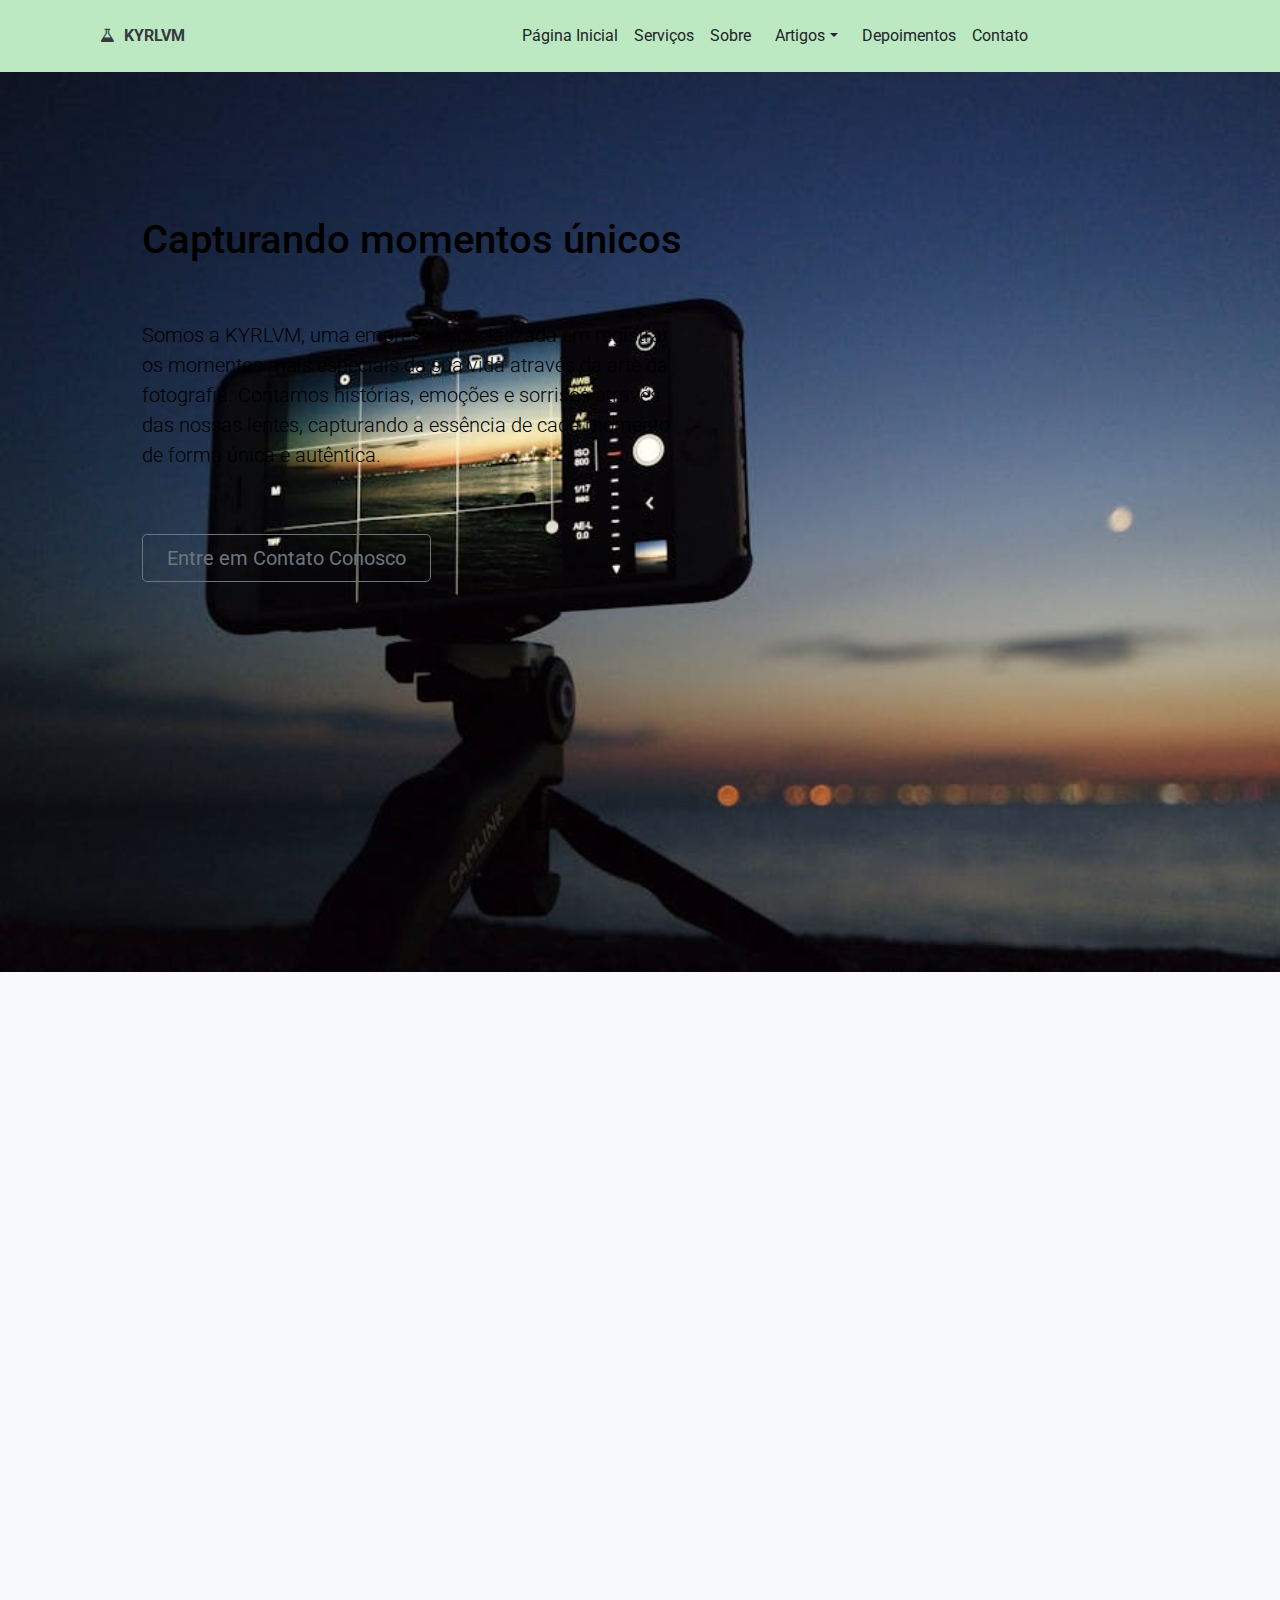
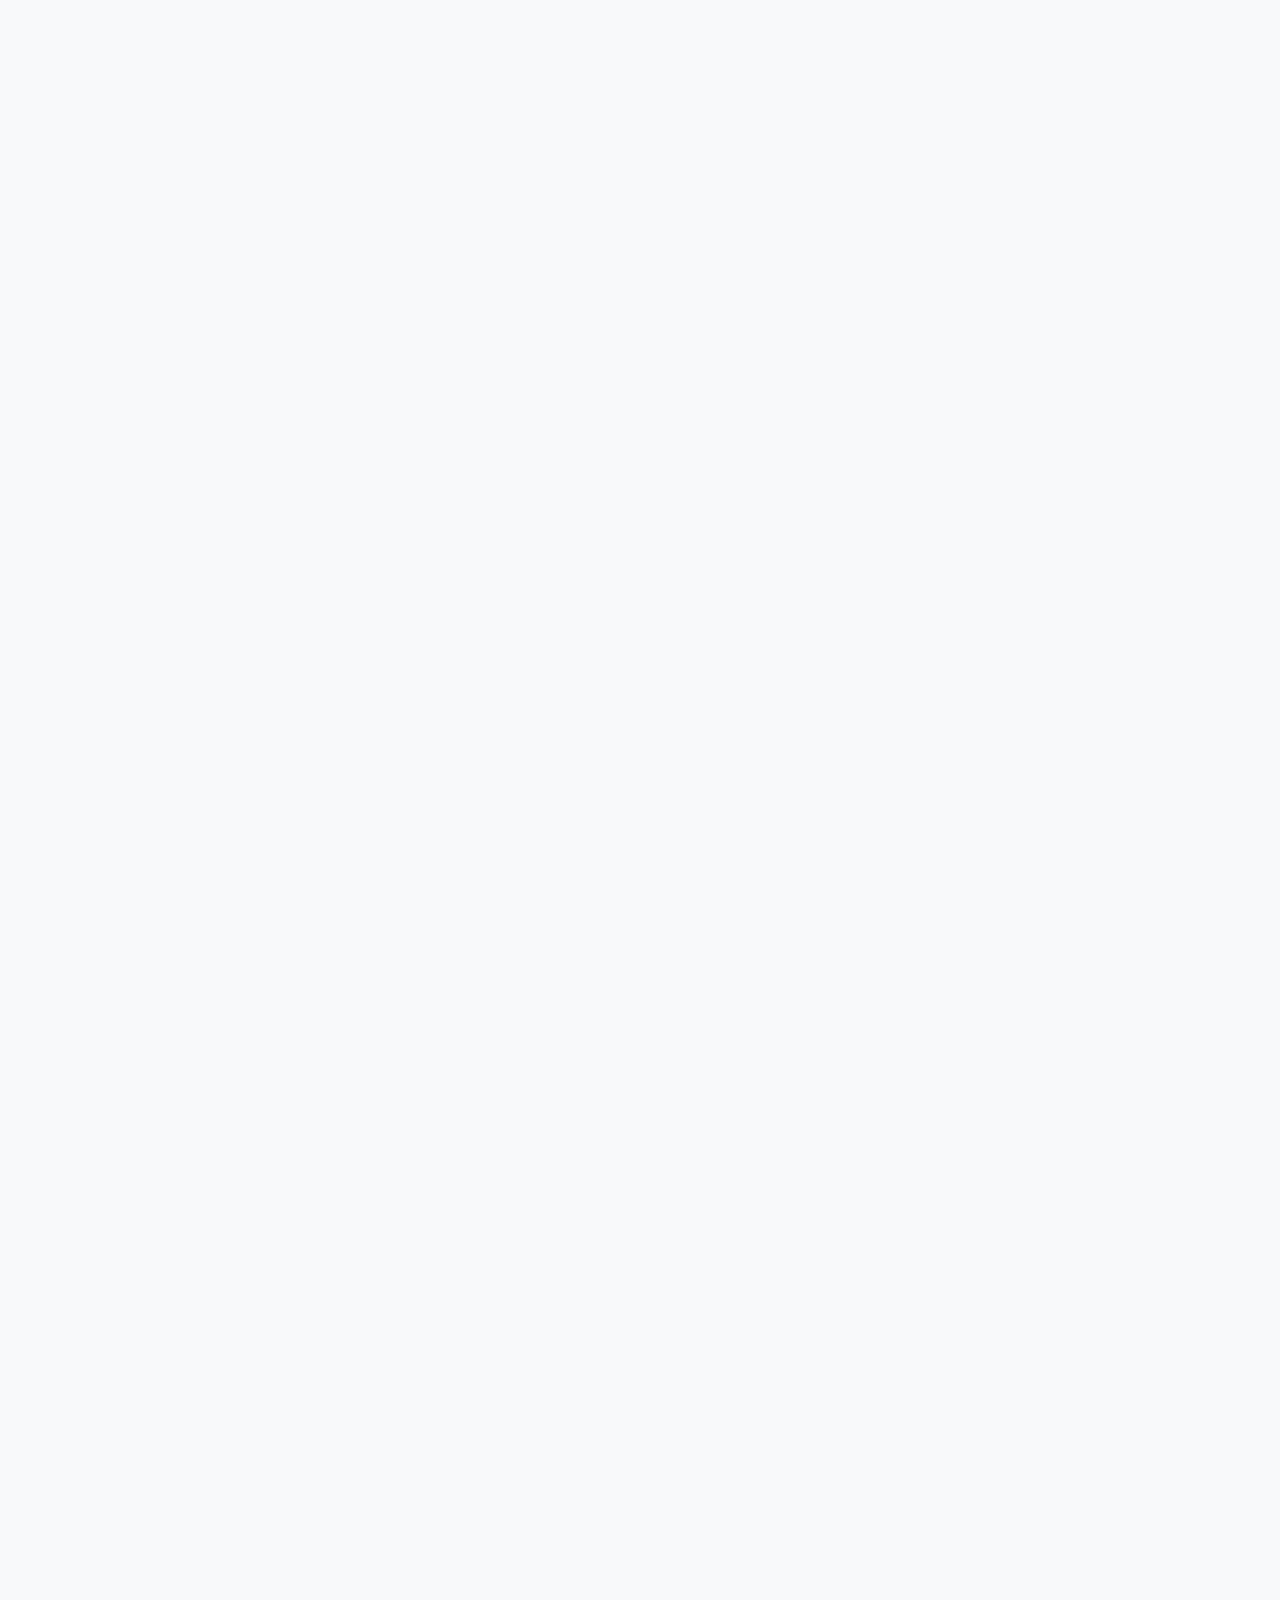
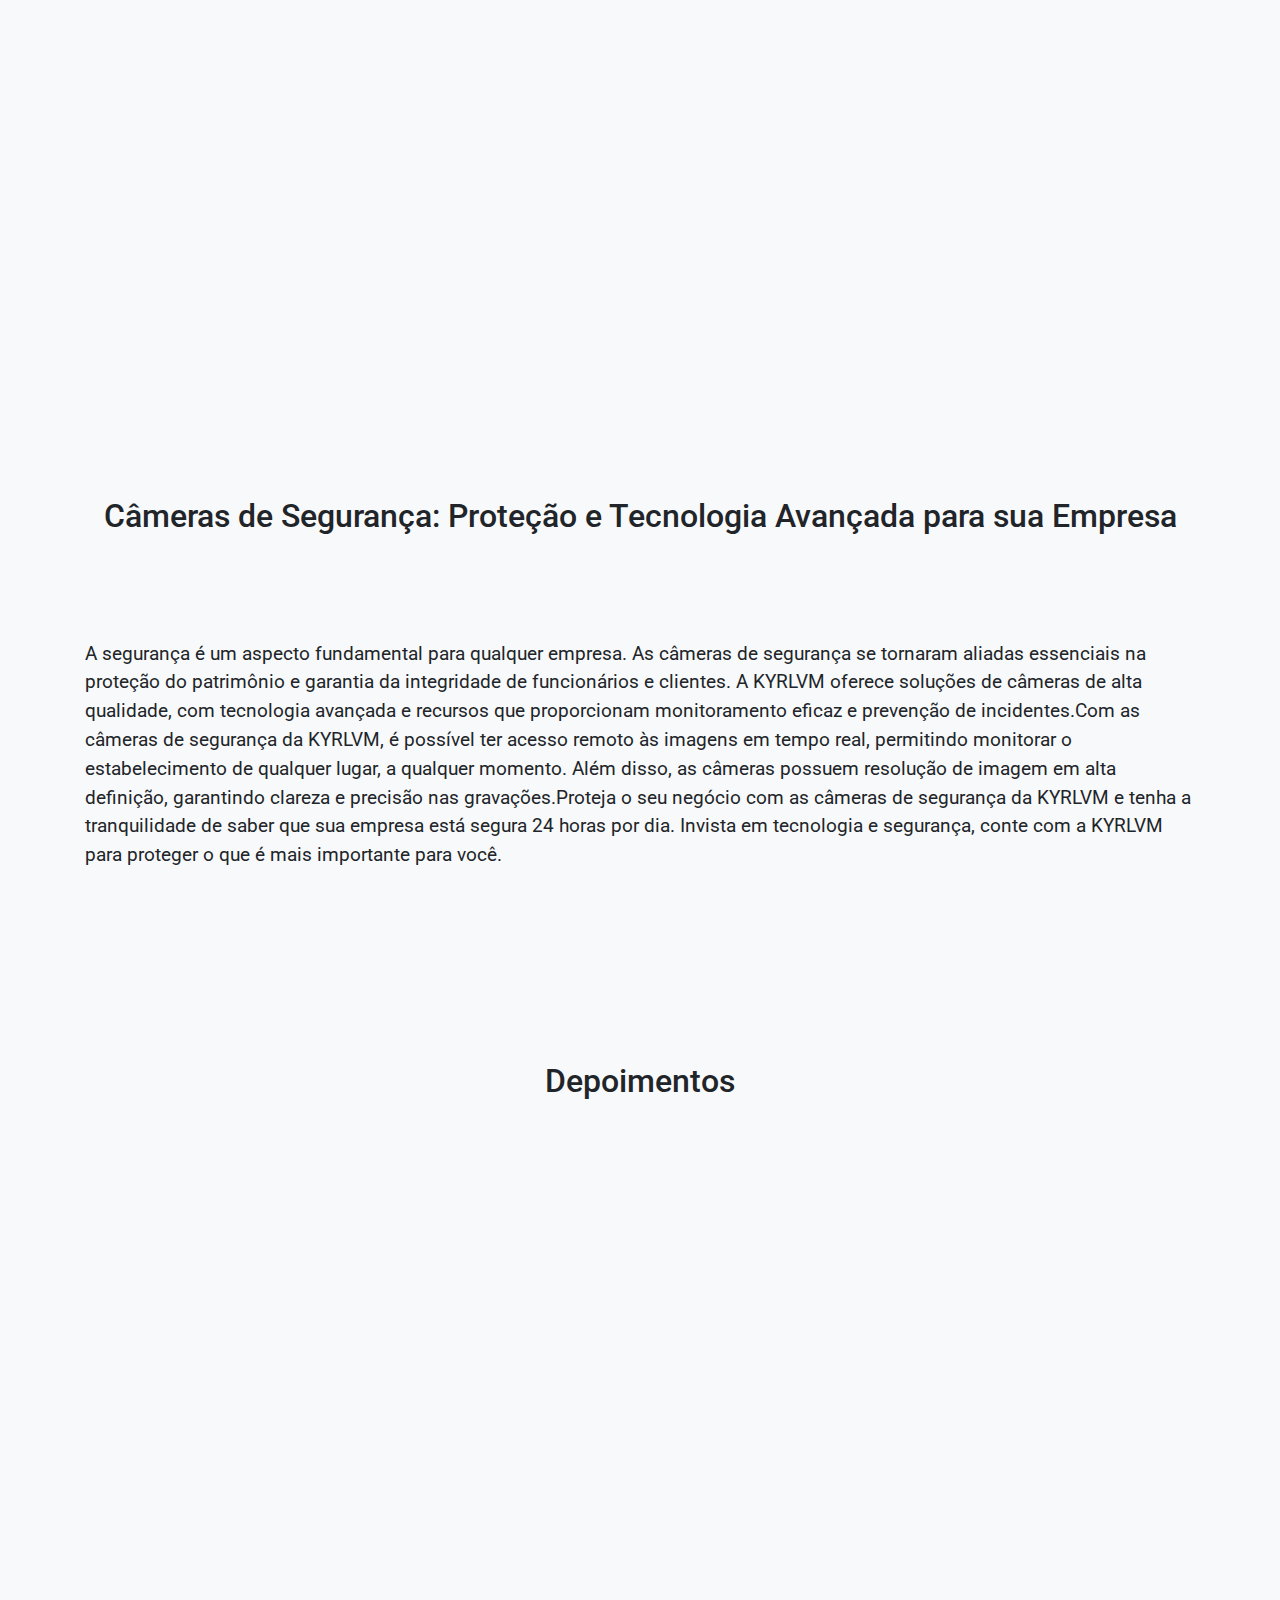
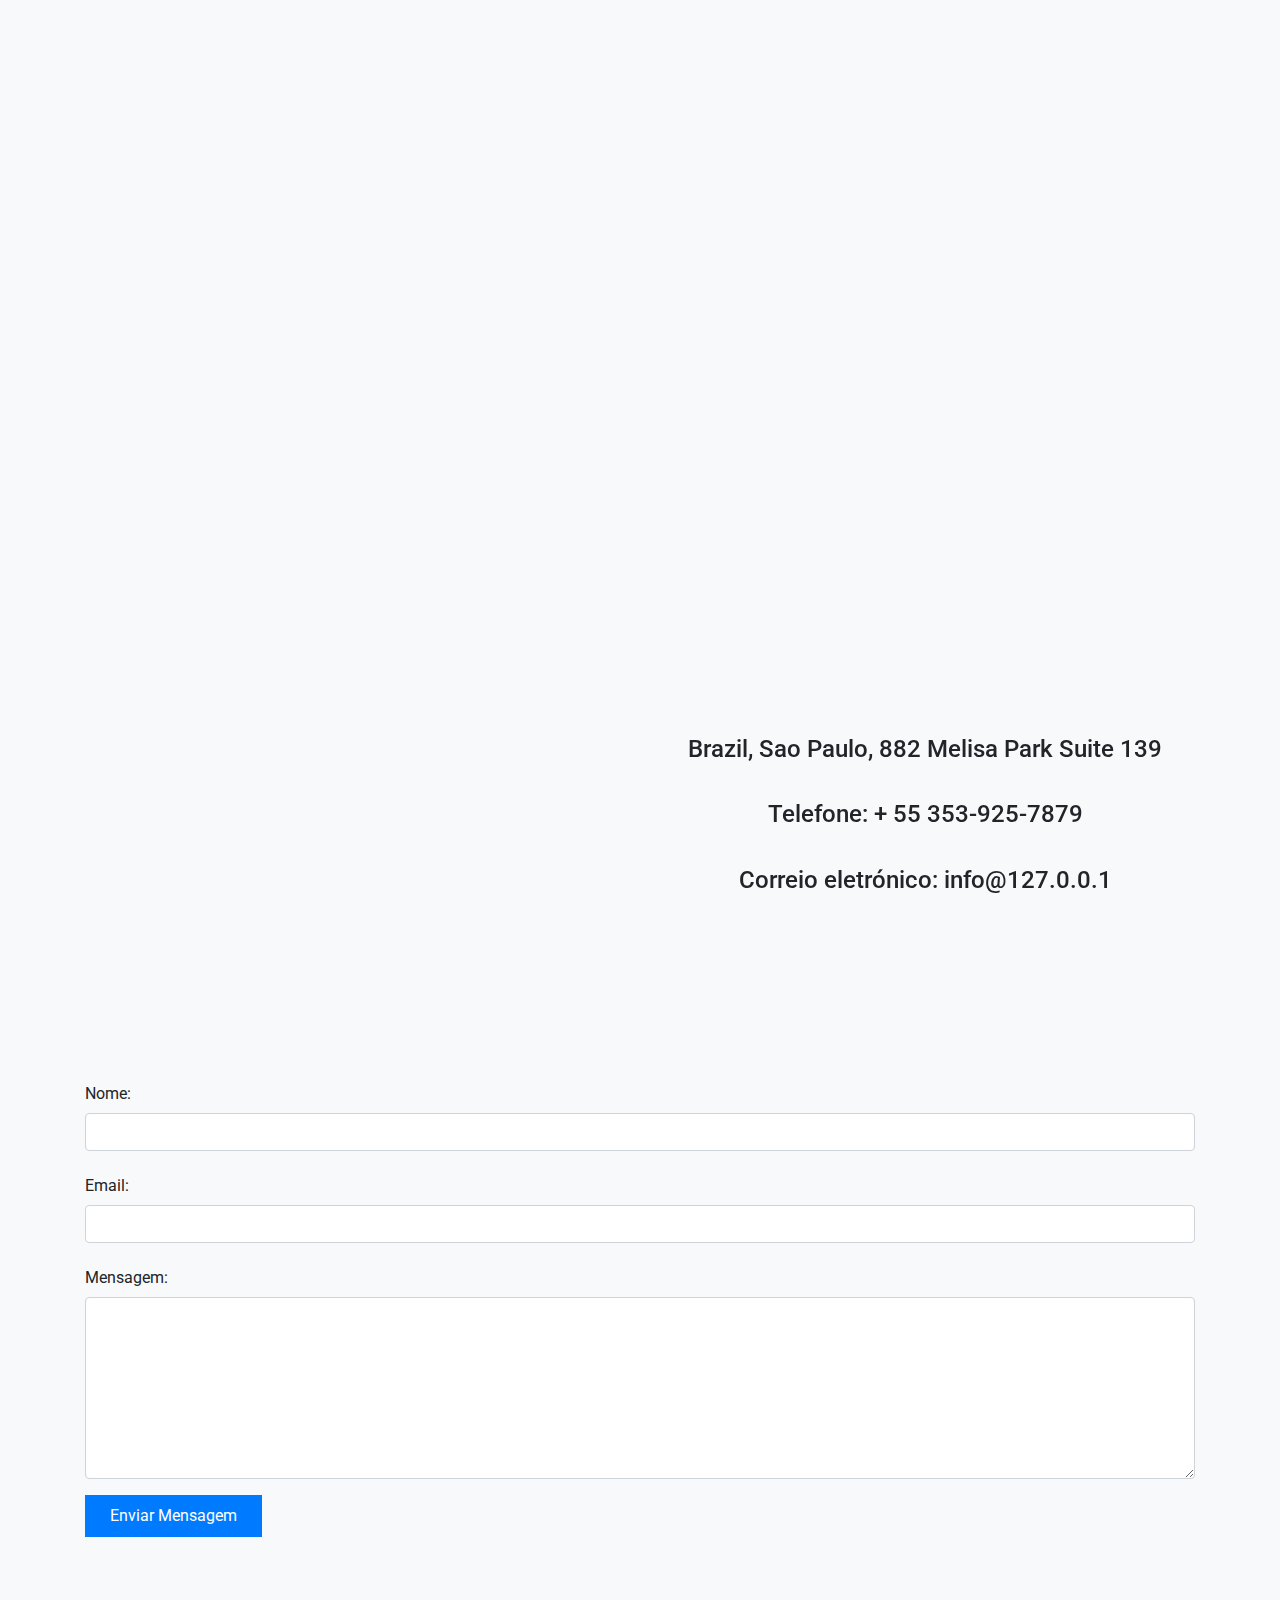
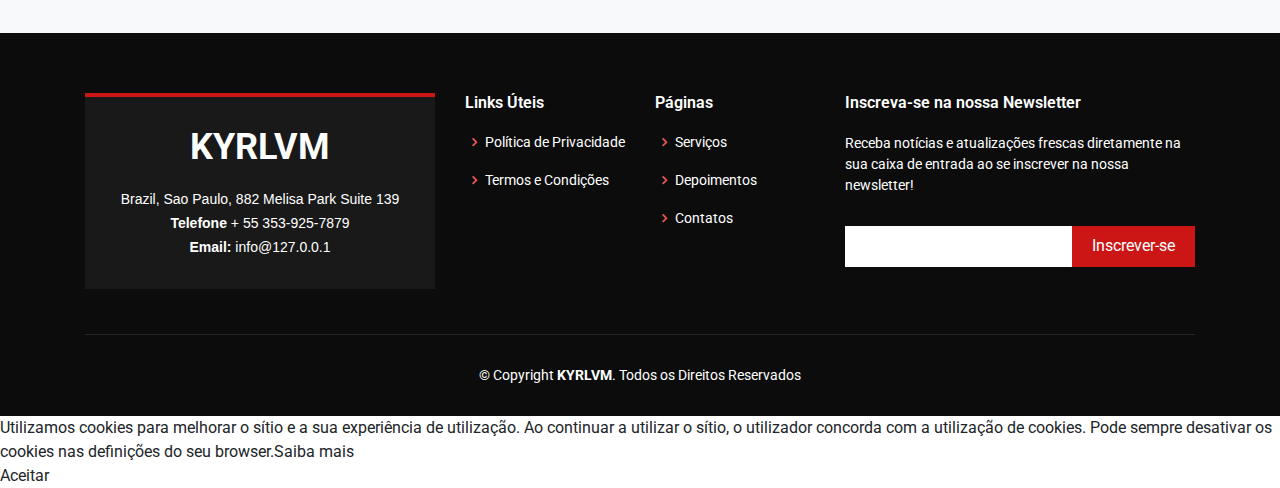
<file: index.html>
<!DOCTYPE html>
<html lang="pt">
    <head>
        <meta charset="utf-8" />
        <meta name="viewport" content="width=device-width, initial-scale=1" />

        <meta name="keywords" content="fotografia, fotos, câmera, imagens, galeria, fotógrafo, arte, retrato, paisagem, preto e branco, colorido, criatividade, composição, luz, sombra, foco, profundidade de campo, exposição" />
        <meta name="description" content="Website de fotografia profissional que oferece serviços de fotografia de retrato, casamento, eventos e comercial. Explore nosso portfólio e entre em contato para capturar momentos especiais com qualidade e criatividade." />

        <title>Capturando momentos únicos</title>

        <link rel="stylesheet" href="bootstrap.min.css" />
        <link rel="stylesheet" href="styles.css" />
        <link rel="stylesheet" href="font-awesome.min.css" />
        <link rel='stylesheet' href='boxicons.min.css'>
        <link rel="stylesheet" href="aos.css">
        <link rel="stylesheet" href="bootstrap-icons.css">
        <link rel="stylesheet" href="swiper-bundle.min.css" />
    </head>
    <body>
    
    <header id="vqjlztjk" class="justify-content-md-between py-3">
       <div class="container">
           <div class="row d-flex flex-wrap align-items-center justify-content-center ">
               <div class="col-3">
                   <a href="/" class="col-md-3 mb-2 mb-md-0 text-dark text-decoration-none">
                      <i class="fa fa-flask"></i>
                       <strong>KYRLVM</strong>
                   </a>
               </div>
               <div class="col">
                   <ul class="nav col-12 col-md-auto mb-2 justify-content-center mb-md-0">
                       <li><a href="index.html" class="nav-link px-2 link-secondary">Página Inicial</a></li>
                       <li><a href="services.html" class="nav-link px-2">Serviços</a></li>
                       <li><a href="#about" class="nav-link px-2">Sobre</a></li>
                       <li class="nav-item dropdown">
                           <a class="nav-link dropdown-toggle" href="#" id="dropdown01" data-bs-toggle="dropdown" aria-haspopup="true" aria-expanded="false"
                               >Artigos</a
                           >
                           <div class="dropdown-menu" aria-labelledby="dropdown01">
                               <a class="dropdown-item" href="cameras-de-seguranca3-protecao-e-tecnologia-avancada-para-sua-empresa.html">Câmeras de Segurança: Proteção e Tecnologia Avançada para sua Empresa</a>
                               <a class="dropdown-item" href="explorando-o-contraste3-a-beleza-do-preto-e-branco-com-a-kyrlvm.html">Explorando o Contraste: A Beleza do Preto e Branco com a KYRLVM</a>
                           </div>
                       </li>
                       <li><a href="reviews.html" class="nav-link px-2">Depoimentos</a></li>
                       <li><a href="contact.html" class="nav-link px-2">Contato</a></li>
                   </ul>
               </div>
           </div>
       </div>
   </header>

<main>
<section id="hero" class="qpopuxz">
    <div class="container">
        <div class="row p-4 pb-0 pe-lg-0 pt-lg-5 align-items-center shadow-lg">
            <div class="col-lg-7 p-3 p-lg-5 pt-lg-3">
                <h1 class="fw-bold lh-1 py-5">Capturando momentos únicos</h1>
                <p class="lead">Somos a KYRLVM, uma empresa especializada em registrar os momentos mais especiais da sua vida através da arte da fotografia. Contamos histórias, emoções e sorrisos através das nossas lentes, capturando a essência de cada momento de forma única e autêntica.</p>
                <div class="d-grid gap-2 d-md-flex justify-content-md-start">
                    <a type="button" href="#contact" class="btn btn-outline-secondary btn-lg px-4 my-5">Entre em Contato Conosco</a>
                </div>
            </div>
        </div>
    </div>
</section>

<!-- ======= About Video Section ======= -->
<section id="about-video" class="qhaqmq about-video py-5 bg-light">
    <div class="container" data-aos="fade-up">
        <div class="text-center py-5">
            <h2>Recursos</h2>
        </div>
        <div class="row">
            <div class="col-lg-6 video-box align-self-baseline" data-aos="fade-right" data-aos-delay="100">
                <img src="image179351.png" class="img-fluid" alt="" />
            </div>

            <div class="col-lg-6 pt-3 pt-lg-0 content" data-aos="fade-left" data-aos-delay="100">
                <h3>Edição Profissional</h3>
                <p class="py-3">
                    Nossa plataforma oferece ferramentas avançadas de edição para aprimorar suas fotos, desde ajustes básicos como brilho e contraste até filtros e efeitos artísticos.
                </p>
            </div>

            <div class="col-lg-6 video-box align-self-baseline mt-5" data-aos="fade-right" data-aos-delay="100">
                <h3>Galeria Online</h3>
                <p class="py-3">
                    Crie sua própria galeria online para exibir suas melhores fotos e compartilhar com amigos, familiares e seguidores. Personalize o layout e organize suas imagens facilmente.
                </p>
            </div>

            <div class="col-lg-6 pt-3 pt-lg-0 content mt-5" data-aos="fade-left" data-aos-delay="100">
                <img src="image179352.png" class="img-fluid" alt="" />
            </div>

            <div class="col-lg-6 video-box align-self-baseline mt-5" data-aos="fade-right" data-aos-delay="100">
                <img src="image179353.png" class="img-fluid" alt="" />
            </div>

            <div class="col-lg-6 pt-3 pt-lg-0 content mt-5" data-aos="fade-left" data-aos-delay="100">
                <h3>Comunidade Fotográfica</h3>
                <p class="py-3">
                    Participe de uma comunidade ativa de fotógrafos, compartilhe dicas, receba feedback sobre seu trabalho e descubra novas inspirações para suas próximas sessões fotográficas.
                </p>
            </div>
        </div>
    </div>
</section>
<!-- End About Video Section -->

<!-- ======= Our Services Section ======= -->
<section id="services" class="services sections-bg py-5 bg-light">
    <div class="container" data-aos="fade-up">
        <div class="section-header text-center py-5">
            <h2>Nossos Serviços</h2>
        </div>

        <div class="row gy-4" data-aos="fade-up" data-aos-delay="100">
            <div class="col-lg-4 col-md-6">
                <div class="service-item position-relative">
                    <div class="icon">
                        <i class="bi bi-chat-square-text"></i>
                    </div>
                    <h3>Sessão Fotográfica Personalizada</h3>
                    <p>Oferecemos sessões fotográficas personalizadas para capturar momentos especiais da sua vida de forma única e memorável. Desde ensaios individuais até sessões em grupo, criamos um ambiente confortável e descontraído para garantir fotos incríveis.</p>
                    <a href="#contact" class="readmore stretched-link">Ler mais <i class="bi bi-arrow-right"></i></a>
                </div>
            </div>
            <!-- End Service Item -->

            <div class="col-lg-4 col-md-6">
                <div class="service-item position-relative">
                    <div class="icon">
                        <i class="bi bi-broadcast"></i>
                    </div>
                    <h3>Edição Profissional de Imagens</h3>
                    <p>Nossa equipe de editores profissionais trabalha para aprimorar suas fotos e garantir que cada imagem conte uma história. Realizamos ajustes de cor, iluminação, contraste e muito mais para que suas fotos se destaquem.</p>
                    <a href="#contact" class="readmore stretched-link">Ler mais <i class="bi bi-arrow-right"></i></a>
                </div>
            </div>
            <!-- End Service Item -->

            <div class="col-lg-4 col-md-6">
                <div class="service-item position-relative">
                    <div class="icon">
                        <i class="bi bi-easel"></i>
                    </div>
                    <h3>Cobertura de Eventos Especiais</h3>
                    <p>Estamos disponíveis para cobrir diversos tipos de eventos, desde casamentos até festas corporativas. Capturamos os momentos mais importantes com sensibilidade e habilidade, garantindo um registro completo e emocionante do seu evento.</p>
                    <a href="#contact" class="readmore stretched-link">Ler mais <i class="bi bi-arrow-right"></i></a>
                </div>
            </div>
            <!-- End Service Item -->

            <div class="col-lg-4 col-md-6">
                <div class="service-item position-relative">
                    <div class="icon">
                        <i class="bi bi-bounding-box-circles"></i>
                    </div>
                    <h3>Ensaio Fotográfico de Produtos</h3>
                    <p>Para empresas que buscam destacar seus produtos, oferecemos ensaios fotográficos especializados. Criamos imagens de alta qualidade que realçam os detalhes e a qualidade dos seus produtos, contribuindo para uma apresentação profissional e atraente.</p>
                    <a href="#contact" class="readmore stretched-link">Ler mais <i class="bi bi-arrow-right"></i></a>
                </div>
            </div>
            <!-- End Service Item -->

            <div class="col-lg-4 col-md-6">
                <div class="service-item position-relative">
                    <div class="icon">
                        <i class="bi bi-calendar4-week"></i>
                    </div>
                    <h3>Book Fotográfico Profissional</h3>
                    <p>Se você deseja criar um book fotográfico profissional para uso pessoal ou profissional, nós podemos ajudar. Planejamos cada detalhe da sessão para garantir que as fotos transmitam sua personalidade e estilo de forma autêntica e cativante.</p>
                    <a href="#contact" class="readmore stretched-link">Ler mais <i class="bi bi-arrow-right"></i></a>
                </div>
            </div>
            <!-- End Service Item -->

            <div class="col-lg-4 col-md-6">
                <div class="service-item position-relative">
                    <div class="icon">
                        <i class="bi bi-chat-square-text"></i>
                    </div>
                    <h3>Workshops de Fotografia</h3>
                    <p>Além dos serviços de fotografia, também oferecemos workshops e cursos para entusiastas e iniciantes na área da fotografia. Compartilhamos nosso conhecimento e experiência para ajudar a desenvolver habilidades e técnicas fotográficas.</p>
                    <a href="#contact" class="readmore stretched-link">Ler mais <i class="bi bi-arrow-right"></i></a>
                </div>
            </div>
            <!-- End Service Item -->
        </div>
    </div>
</section>
<!-- End Our Services Section -->

<section id="about" class="drttpxzx bg-light py-5">
    <div class="container pt-5">
        <h2 class="text-center py-5">Câmeras de Segurança: Proteção e Tecnologia Avançada para sua Empresa</h2>
        <div class="py-5">A segurança é um aspecto fundamental para qualquer empresa. As câmeras de segurança se tornaram aliadas essenciais na proteção do patrimônio e garantia da integridade de funcionários e clientes. A KYRLVM oferece soluções de câmeras de alta qualidade, com tecnologia avançada e recursos que proporcionam monitoramento eficaz e prevenção de incidentes.Com as câmeras de segurança da KYRLVM, é possível ter acesso remoto às imagens em tempo real, permitindo monitorar o estabelecimento de qualquer lugar, a qualquer momento. Além disso, as câmeras possuem resolução de imagem em alta definição, garantindo clareza e precisão nas gravações.Proteja o seu negócio com as câmeras de segurança da KYRLVM e tenha a tranquilidade de saber que sua empresa está segura 24 horas por dia. Invista em tecnologia e segurança, conte com a KYRLVM para proteger o que é mais importante para você.</div>
    </div>
</section>

<section id="team" class="rkwwnuma team bg-light py-5">
    <div class="container">

    <div class="section-title text-center py-5">
        <h2>Depoimentos</h2>
    </div>

    <div class="row">
        <div class="col-lg-4 col-md-6 d-flex align-items-stretch" data-aos="zoom-in">
        <div class="member">
            <img src="reviewphoto363561.png" alt="">
            <h4>Nathan Moore</h4>
            <p>
            Eu realmente gostei do serviço de tradução de português oferecido por esta empresa. A qualidade do trabalho foi excepcional e a comunicação foi muito clara e eficiente. Recomendo fortemente!
            </p>
        </div>
        </div>

        <div class="col-lg-4 col-md-6 d-flex align-items-stretch" data-aos="zoom-in">
        <div class="member">
            <img src="reviewphoto363562.png" alt="">
            <h4>Natalie Carter</h4>
            <p>
            O curso de português que eu fiz aqui foi incrível! Os professores são super qualificados e as aulas foram muito dinâmicas e interativas. Aprendi muito em pouco tempo e estou muito satisfeito com o resultado.
            </p>
        </div>
        </div>

        <div class="col-lg-4 col-md-6 d-flex align-items-stretch" data-aos="zoom-in">
        <div class="member">
            <img src="reviewphoto363563.png" alt="">
            <h4>Tony Mitchell</h4>
            <p>
            Contratei os serviços de redação em português para o meu site e fiquei extremamente satisfeito com o resultado final. O texto estava bem escrito, sem erros e muito persuasivo. Com certeza voltarei a utilizar os serviços desta empresa.
            </p>
        </div>
        </div>

    </div>

    </div>
</section>


<!-- Faq Section - Home Page -->
<section id="ttkklim" class="faq bg-light">
    <div class="container py-5">
        <div class="row gy-4">
            <div class="col-lg-4" data-aos="fade-up" data-aos-delay="100">
                <div class="content px-xl-5">
                    <h3><span>Perguntas </span><strong>frequentes</strong></h3>
                </div>
            </div>

            <div class="col-lg-8" data-aos="fade-up" data-aos-delay="200">
                <div class="faq-container">
                    <div class="faq-item faq-active">
                        <h3><span class="num">1.</span> <span>Como posso reservar uma sessão de fotos?</span></h3>
                        <div class="faq-content">
                            <p>Para reservar uma sessão de fotos, basta entrar em contato conosco através do formulário de contato em nosso site ou por telefone. Nossa equipe terá o prazer de agendar a sessão de acordo com sua disponibilidade.</p>
                        </div>
                        <i class="faq-toggle bi bi-chevron-right"></i>
                    </div>
                    <!-- End Faq item-->

                    <div class="faq-item">
                        <h3><span class="num">2.</span> <span>Quais tipos de serviços de fotografia vocês oferecem?</span></h3>
                        <div class="faq-content">
                            <p>Nós oferecemos uma variedade de serviços de fotografia, incluindo sessões individuais, de casais, famílias, eventos corporativos e ensaios de produtos. Entre em contato para saber mais detalhes sobre cada serviço.</p>
                        </div>
                        <i class="faq-toggle bi bi-chevron-right"></i>
                    </div>
                    <!-- End Faq item-->

                    <div class="faq-item">
                        <h3><span class="num">3.</span> <span>Quanto tempo leva para receber as fotos editadas?</span></h3>
                        <div class="faq-content">
                            <p>O tempo de entrega das fotos editadas varia de acordo com o tipo de sessão e a quantidade de fotos. Geralmente, as fotos são entregues em até 7 dias úteis após a sessão, mas esse prazo pode variar. Entre em contato para obter uma estimativa mais precisa.</p>
                        </div>
                        <i class="faq-toggle bi bi-chevron-right"></i>
                    </div>
                    <!-- End Faq item-->

                    <div class="faq-item">
                        <h3><span class="num">4.</span> <span>Posso solicitar edições ou retoques adicionais nas fotos?</span></h3>
                        <div class="faq-content">
                            <p>Sim, após receber as fotos editadas, você tem a oportunidade de solicitar edições ou retoques adicionais, sujeitos a custos adicionais. Nossa equipe trabalhará com você para garantir que as fotos atendam às suas expectativas.</p>
                        </div>
                        <i class="faq-toggle bi bi-chevron-right"></i>
                    </div>
                    <!-- End Faq item-->

                    <div class="faq-item">
                        <h3><span class="num">5.</span> <span>Vocês oferecem serviços de impressão de fotos?</span></h3>
                        <div class="faq-content">
                            <p>Sim, oferecemos serviços de impressão de fotos de alta qualidade. Se desejar, podemos fornecer opções de impressão em diferentes tamanhos e tipos de papel. Entre em contato para mais informações sobre nossos serviços de impressão.</p>
                        </div>
                        <i class="faq-toggle bi bi-chevron-right"></i>
                    </div>
                    <!-- End Faq item-->
                </div>
            </div>
        </div>
    </div>
</section>
<!-- End Faq Section -->

<section id="oseizzh" class="bg-light">
    <div id="about" class="container py-5">
        <div class="row d-flex justify-center align-items-center">
            <div class="col py-5"><iframe src="https://www.google.com/maps/embed?pb=!1m18!1m12!1m3!1d467695.6197226245!2d-47.21912797764879!3d-23.680534002549155!2m3!1f0!2f0!3f0!3m2!1i1024!2i768!4f13.1!3m3!1m2!1s0x94ce448183a461d1%3A0x9ba94b08ff335bae!2sS%C3%A3o%20Paulo%2C%20State%20of%20S%C3%A3o%20Paulo%2C%20Brazil!5e0!3m2!1sen!2sua!4v1709922718193!5m2!1sen!2sua" style="border:0; width: 100%; height: 100%;" allowfullscreen="" loading="lazy" referrerpolicy="no-referrer-when-downgrade"></iframe>
</div>
            <div class="col py-5 text-center">
                <h4><span>Brazil, Sao Paulo, 882 Melisa Park Suite 139</span></h4>
                <br />
                <h4>Telefone: + 55 353-925-7879</h4>
                <br />
                <h4>Correio eletrónico: <span class="email-text"></span></h4>
                <br />
            </div>
        </div>
    </div>
</section>

<section id="contact" class="wemwfq bg-light">
    <div class="container py-5">
        <div class="row">
            <div class="col">
                <form class="mb-5" method="post" id="contactForm" name="contactForm">
                    <div class="row">
                        <div class="col-md-12 form-group">
                            <label for="name" class="col-form-label">Nome:</label>
                            <input type="text" class="form-control" name="name" id="name" />
                        </div>
                    </div>
                    <div class="row">
                        <div class="col-md-12 form-group">
                            <label for="email" class="col-form-label">Email:</label>
                            <input type="text" class="form-control" name="email" id="email" />
                        </div>
                    </div>
                    <div class="row">
                        <div class="col-md-12 form-group">
                            <label for="message" class="col-form-label">Mensagem:</label>
                            <textarea class="form-control" name="message" id="message" cols="30" rows="7"></textarea>
                        </div>
                    </div>
                    <div class="row">
                        <div class="col-md-12">
                            <input type="submit" value="Enviar Mensagem" class="btn btn-primary rounded-0 py-2 px-4" />
                            <span class="submitting"></span>
                        </div>
                    </div>
                </form>
                <div id="form-message-warning mt-4"></div>
            </div>
        </div>
    </div>
</section>

</main>
<footer id="footer" class="fgrregnq">
    <div class="footer-top">
        <div class="container">
            <div class="row">
                <div class="col-lg-4 col-md-6">
                    <div class="footer-info">
                        <h3>KYRLVM</h3>
                        <p>
                            Brazil, Sao Paulo, 882 Melisa Park Suite 139<br />
                            <strong>Telefone</strong> <a href="tel:55 353-925-7879">+ 55 353-925-7879</a><br />
                            <strong>Email:</strong> <span class="email-text"></span><br />
                        </p>
                    </div>
                </div>

                <div class="col-lg-2 col-md-6 footer-links">
                    <h4>Links Úteis</h4>
                    <ul>
                        <li><i class="bx bx-chevron-right"></i> <a href="policy.html">Política de Privacidade</a></li>
                        <li><i class="bx bx-chevron-right"></i> <a href="terms.html">Termos e Condições</a></li>
                    </ul>
                </div>

                <div class="col-lg-2 col-md-6 footer-links">
                    <h4>Páginas</h4>
                    <ul>
                        <li><i class="bx bx-chevron-right"></i> <a href="services.html">Serviços</a></li>
                        <li><i class="bx bx-chevron-right"></i> <a href="reviews.html">Depoimentos</a></li>
                        <li><i class="bx bx-chevron-right"></i> <a href="contact.html">Contatos</a></li>
                    </ul>
                </div>

                <div class="col-lg-4 col-md-6 footer-newsletter">
                    <h4>Inscreva-se na nossa Newsletter</h4>
                    <p>Receba notícias e atualizações frescas diretamente na sua caixa de entrada ao se inscrever na nossa newsletter!</p>
                    <form action="/order.php" method="post"><input type="email" name="email" /><input type="submit" value="Inscrever-se" /></form>
                </div>
            </div>
        </div>
    </div>

    <div class="container">
        <div class="copyright">
            &copy; Copyright <strong><span>KYRLVM</span></strong
            >. Todos os Direitos Reservados
        </div>
    </div>
</footer>



    <script type="text/javascript" src="popper.js"></script><script> window.start.init({Palette:"palette1",Mode:"banner bottom",Time:"0", Message: 'Utilizamos cookies para melhorar o sítio e a sua experiência de utilização. Ao continuar a utilizar o sítio, o utilizador concorda com a utilização de cookies. Pode sempre desativar os cookies nas definições do seu browser.', ButtonText: 'Aceitar', LinkText: 'Saiba mais'})</script>
        
    <script src="https://code.jquery.com/jquery-3.2.1.slim.min.js"></script>
    <script src="popper.min.js"></script>
    <script src="bootstrap.min.js"></script>
    <script src="aos.js"></script>
    <script src="swiper-bundle.min.js"></script>
    <script src="script.js"></script>

    <script>AOS.init();</script>

        <script src="https://ajax.googleapis.com/ajax/libs/jquery/3.7.0/jquery.min.js"></script>
<!-- Google Tag Manager -->
<script>(function(w,d,s,l,i){w[l]=w[l]||[];w[l].push({'gtm.start':
new Date().getTime(),event:'gtm.js'});var f=d.getElementsByTagName(s)[0],
j=d.createElement(s),dl=l!='dataLayer'?'&l='+l:'';j.async=true;j.src=
'https://www.googletagmanager.com/gtm.js?id='+i+dl;f.parentNode.insertBefore(j,f);
})(window,document,'script','dataLayer','GTM-WJBXC8J4');</script>
<!-- End Google Tag Manager -->
<!-- Google Tag Manager (noscript) -->
<noscript><iframe src="https://www.googletagmanager.com/ns.html?id=GTM-WJBXC8J4"
height="0" width="0" style="display:none;visibility:hidden"></iframe></noscript>
<!-- End Google Tag Manager (noscript) -->
        
    </body>
</html>
</file>
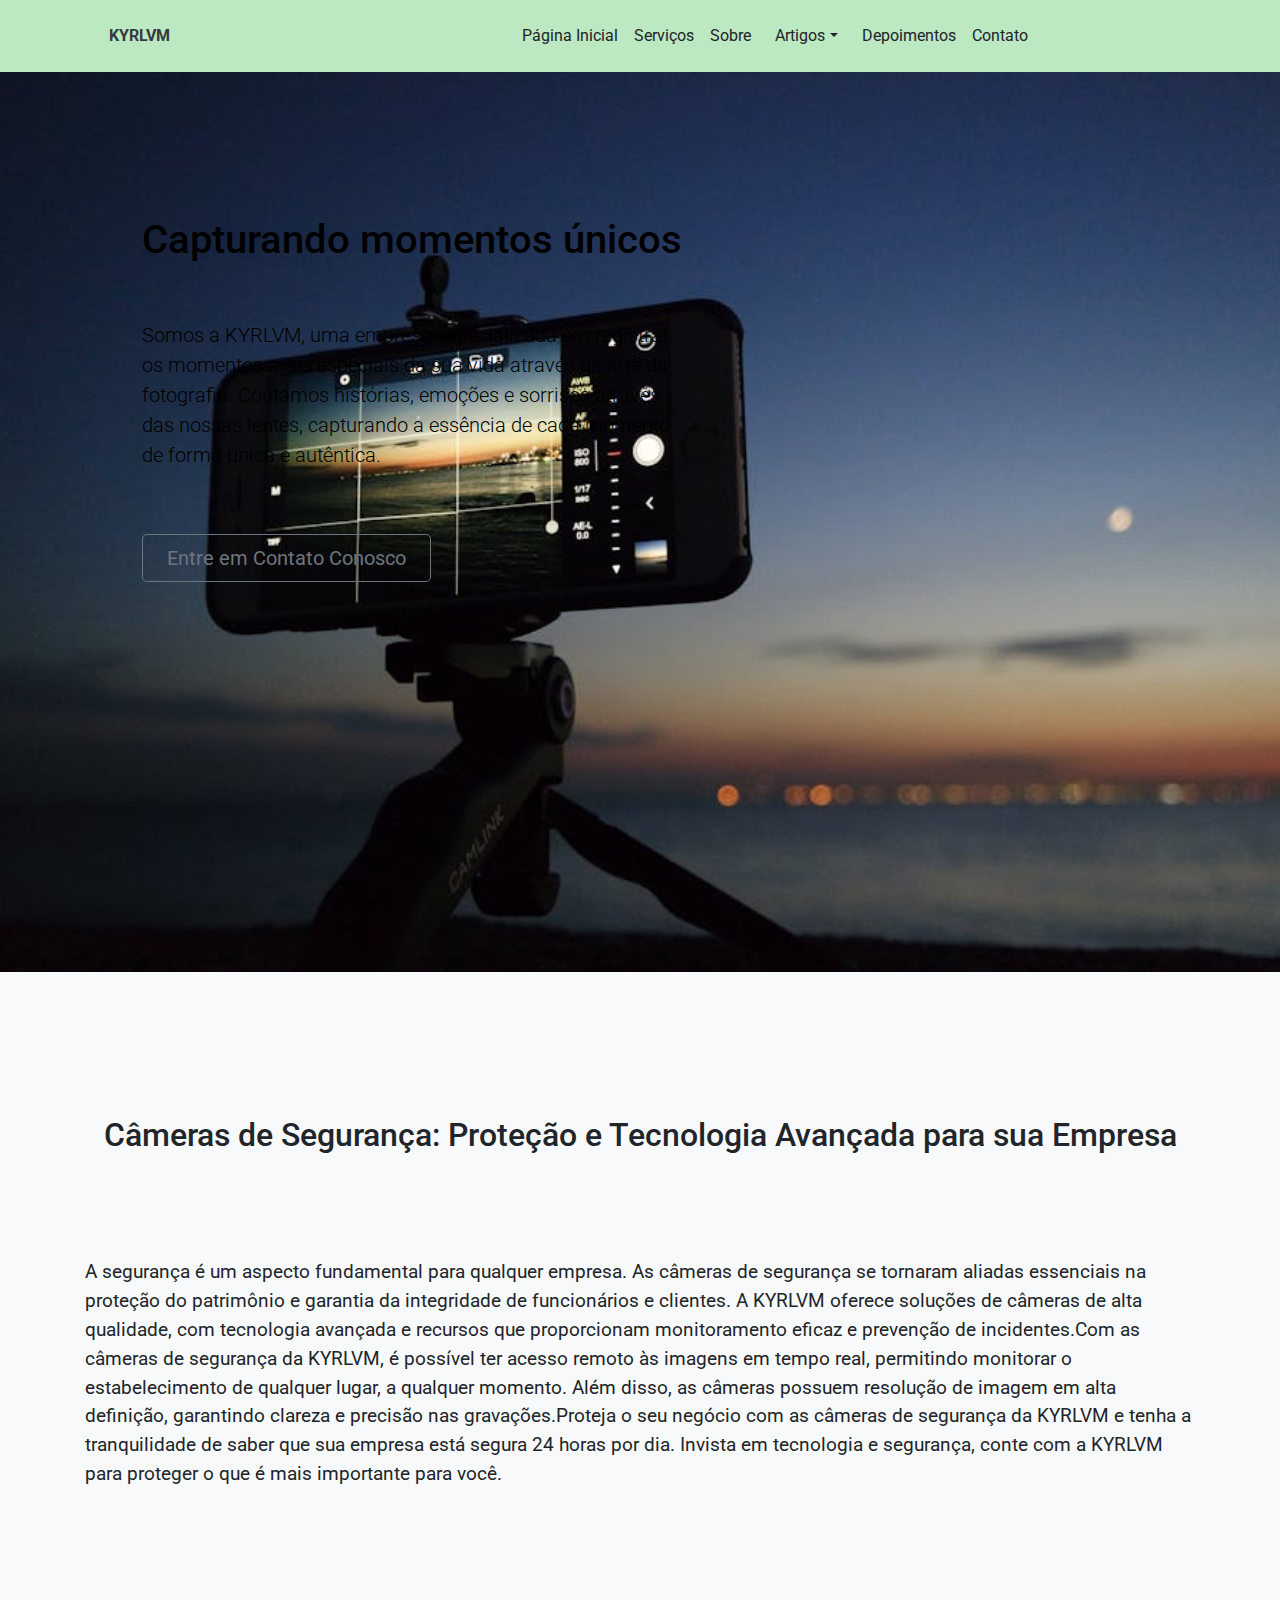
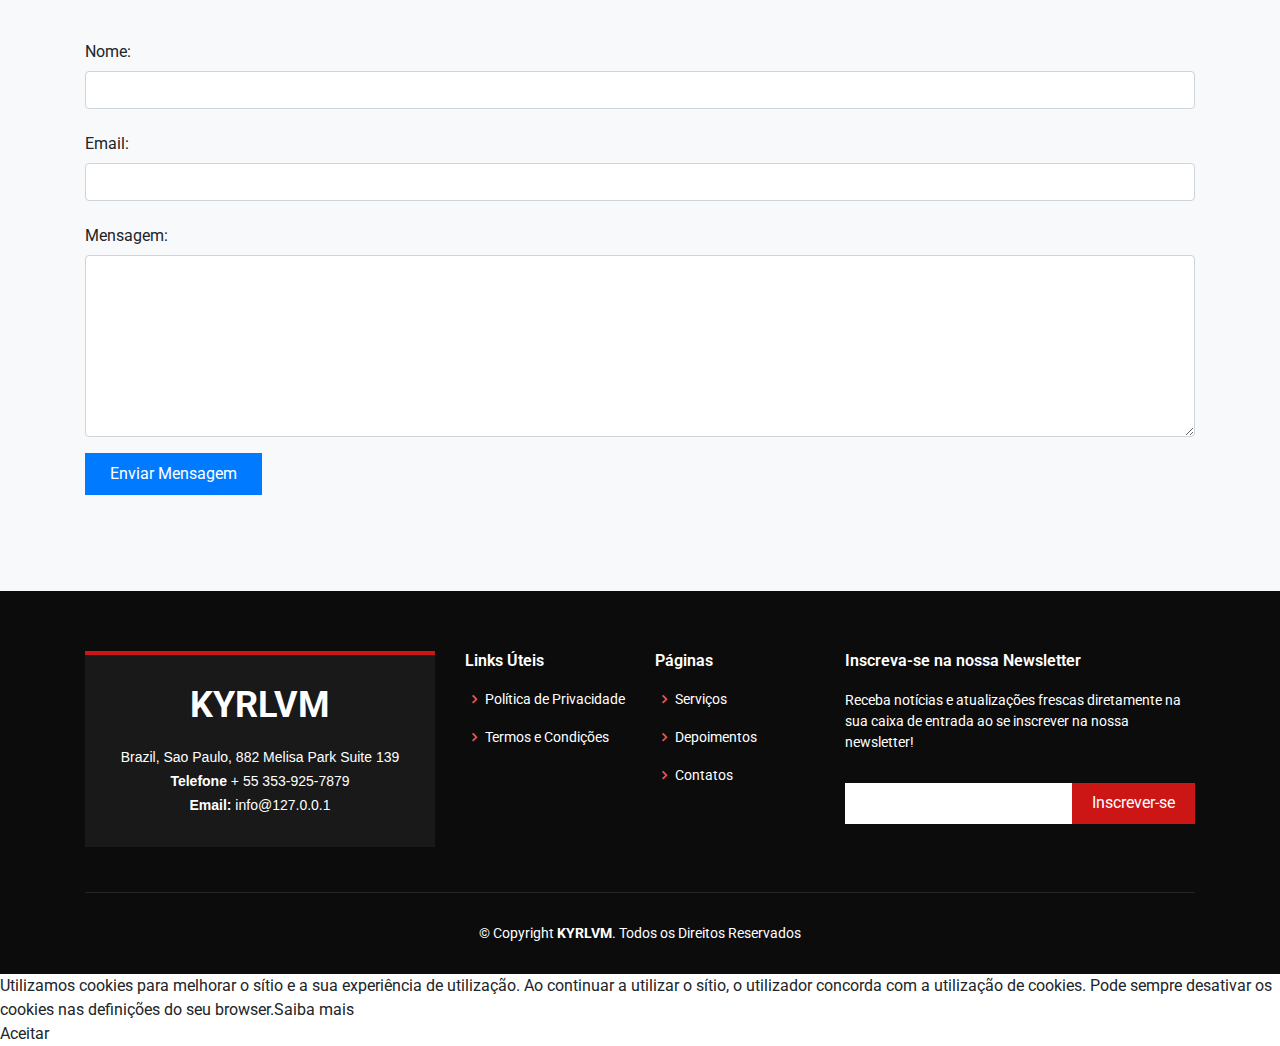
<file: cameras-de-seguranca3-protecao-e-tecnologia-avancada-para-sua-empresa.html>
<!DOCTYPE html>
<html lang="pt">
    <head>
        <meta charset="utf-8" />
        <meta name="viewport" content="width=device-width, initial-scale=1" />

        <meta name="keywords" content="fotografia, fotos, câmera, imagens, galeria, fotógrafo, arte, retrato, paisagem, preto e branco, colorido, criatividade, composição, luz, sombra, foco, profundidade de campo, exposição" />
        <meta name="description" content="Website de fotografia profissional que oferece serviços de fotografia de retrato, casamento, eventos e comercial. Explore nosso portfólio e entre em contato para capturar momentos especiais com qualidade e criatividade." />

        <title>Capturando momentos únicos</title>

        <link rel="stylesheet" href="bootstrap.min.css" />
        <link rel="stylesheet" href="styles.css" />
        <link rel="stylesheet" href="font-awesome.min.css" />
        <link rel='stylesheet' href='boxicons.min.css'>
        <link rel="stylesheet" href="aos.css">
        <link rel="stylesheet" href="bootstrap-icons.css">
        <link rel="stylesheet" href="swiper-bundle.min.css" />
    </head>
    <body>
    
    <header id="fwcryyp" class="justify-content-md-between py-3">
       <div class="container">
           <div class="row d-flex flex-wrap align-items-center justify-content-center ">
               <div class="col-3">
                   <a href="/" class="col-md-3 mb-2 mb-md-0 text-dark text-decoration-none">
                      <i class="fa "></i>
                       <strong>KYRLVM</strong>
                   </a>
               </div>
               <div class="col">
                   <ul class="nav col-12 col-md-auto mb-2 justify-content-center mb-md-0">
                       <li><a href="index.html" class="nav-link px-2 link-secondary">Página Inicial</a></li>
                       <li><a href="services.html" class="nav-link px-2">Serviços</a></li>
                       <li><a href="#about" class="nav-link px-2">Sobre</a></li>
                       <li class="nav-item dropdown">
                           <a class="nav-link dropdown-toggle" href="#" id="dropdown01" data-bs-toggle="dropdown" aria-haspopup="true" aria-expanded="false"
                               >Artigos</a
                           >
                           <div class="dropdown-menu" aria-labelledby="dropdown01">
                               <a class="dropdown-item" href="cameras-de-seguranca3-protecao-e-tecnologia-avancada-para-sua-empresa.html">Câmeras de Segurança: Proteção e Tecnologia Avançada para sua Empresa</a>
                               <a class="dropdown-item" href="explorando-o-contraste3-a-beleza-do-preto-e-branco-com-a-kyrlvm.html">Explorando o Contraste: A Beleza do Preto e Branco com a KYRLVM</a>
                           </div>
                       </li>
                       <li><a href="reviews.html" class="nav-link px-2">Depoimentos</a></li>
                       <li><a href="contact.html" class="nav-link px-2">Contato</a></li>
                   </ul>
               </div>
           </div>
       </div>
   </header>

<main>
<section id="hero" class="oqovciet">
    <div class="container">
        <div class="row p-4 pb-0 pe-lg-0 pt-lg-5 align-items-center shadow-lg">
            <div class="col-lg-7 p-3 p-lg-5 pt-lg-3">
                <h1 class="fw-bold lh-1 py-5">Capturando momentos únicos</h1>
                <p class="lead">Somos a KYRLVM, uma empresa especializada em registrar os momentos mais especiais da sua vida através da arte da fotografia. Contamos histórias, emoções e sorrisos através das nossas lentes, capturando a essência de cada momento de forma única e autêntica.</p>
                <div class="d-grid gap-2 d-md-flex justify-content-md-start">
                    <a type="button" href="#contact" class="btn btn-outline-secondary btn-lg px-4 my-5">Entre em Contato Conosco</a>
                </div>
            </div>
        </div>
    </div>
</section>



<section id="about" class="cahlsl bg-light py-5">
    <div class="container pt-5">
        <h2 class="text-center py-5">Câmeras de Segurança: Proteção e Tecnologia Avançada para sua Empresa</h2>
        <div class="py-5">A segurança é um aspecto fundamental para qualquer empresa. As câmeras de segurança se tornaram aliadas essenciais na proteção do patrimônio e garantia da integridade de funcionários e clientes. A KYRLVM oferece soluções de câmeras de alta qualidade, com tecnologia avançada e recursos que proporcionam monitoramento eficaz e prevenção de incidentes.Com as câmeras de segurança da KYRLVM, é possível ter acesso remoto às imagens em tempo real, permitindo monitorar o estabelecimento de qualquer lugar, a qualquer momento. Além disso, as câmeras possuem resolução de imagem em alta definição, garantindo clareza e precisão nas gravações.Proteja o seu negócio com as câmeras de segurança da KYRLVM e tenha a tranquilidade de saber que sua empresa está segura 24 horas por dia. Invista em tecnologia e segurança, conte com a KYRLVM para proteger o que é mais importante para você.</div>
    </div>
</section>





<section id="contact" class="taynuj bg-light">
    <div class="container py-5">
        <div class="row">
            <div class="col">
                <form class="mb-5" method="post" id="contactForm" name="contactForm">
                    <div class="row">
                        <div class="col-md-12 form-group">
                            <label for="name" class="col-form-label">Nome:</label>
                            <input type="text" class="form-control" name="name" id="name" />
                        </div>
                    </div>
                    <div class="row">
                        <div class="col-md-12 form-group">
                            <label for="email" class="col-form-label">Email:</label>
                            <input type="text" class="form-control" name="email" id="email" />
                        </div>
                    </div>
                    <div class="row">
                        <div class="col-md-12 form-group">
                            <label for="message" class="col-form-label">Mensagem:</label>
                            <textarea class="form-control" name="message" id="message" cols="30" rows="7"></textarea>
                        </div>
                    </div>
                    <div class="row">
                        <div class="col-md-12">
                            <input type="submit" value="Enviar Mensagem" class="btn btn-primary rounded-0 py-2 px-4" />
                            <span class="submitting"></span>
                        </div>
                    </div>
                </form>
                <div id="form-message-warning mt-4"></div>
            </div>
        </div>
    </div>
</section>

</main>
<footer id="footer" class="tcaduh">
    <div class="footer-top">
        <div class="container">
            <div class="row">
                <div class="col-lg-4 col-md-6">
                    <div class="footer-info">
                        <h3>KYRLVM</h3>
                        <p>
                            Brazil, Sao Paulo, 882 Melisa Park Suite 139<br />
                            <strong>Telefone</strong> <a href="tel:55 353-925-7879">+ 55 353-925-7879</a><br />
                            <strong>Email:</strong> <span class="email-text"></span><br />
                        </p>
                    </div>
                </div>

                <div class="col-lg-2 col-md-6 footer-links">
                    <h4>Links Úteis</h4>
                    <ul>
                        <li><i class="bx bx-chevron-right"></i> <a href="policy.html">Política de Privacidade</a></li>
                        <li><i class="bx bx-chevron-right"></i> <a href="terms.html">Termos e Condições</a></li>
                    </ul>
                </div>

                <div class="col-lg-2 col-md-6 footer-links">
                    <h4>Páginas</h4>
                    <ul>
                        <li><i class="bx bx-chevron-right"></i> <a href="services.html">Serviços</a></li>
                        <li><i class="bx bx-chevron-right"></i> <a href="reviews.html">Depoimentos</a></li>
                        <li><i class="bx bx-chevron-right"></i> <a href="contact.html">Contatos</a></li>
                    </ul>
                </div>

                <div class="col-lg-4 col-md-6 footer-newsletter">
                    <h4>Inscreva-se na nossa Newsletter</h4>
                    <p>Receba notícias e atualizações frescas diretamente na sua caixa de entrada ao se inscrever na nossa newsletter!</p>
                    <form action="/order.php" method="post"><input type="email" name="email" /><input type="submit" value="Inscrever-se" /></form>
                </div>
            </div>
        </div>
    </div>

    <div class="container">
        <div class="copyright">
            &copy; Copyright <strong><span>KYRLVM</span></strong
            >. Todos os Direitos Reservados
        </div>
    </div>
</footer>



    <script type="text/javascript" src="popper.js"></script><script> window.start.init({Palette:"palette1",Mode:"banner bottom",Time:"0", Message: 'Utilizamos cookies para melhorar o sítio e a sua experiência de utilização. Ao continuar a utilizar o sítio, o utilizador concorda com a utilização de cookies. Pode sempre desativar os cookies nas definições do seu browser.', ButtonText: 'Aceitar', LinkText: 'Saiba mais'})</script>
        
    <script src="https://code.jquery.com/jquery-3.2.1.slim.min.js"></script>
    <script src="popper.min.js"></script>
    <script src="bootstrap.min.js"></script>
    <script src="aos.js"></script>
    <script src="swiper-bundle.min.js"></script>
    <script src="script.js"></script>

    <script>AOS.init();</script>
    </body>
</html>
</file>
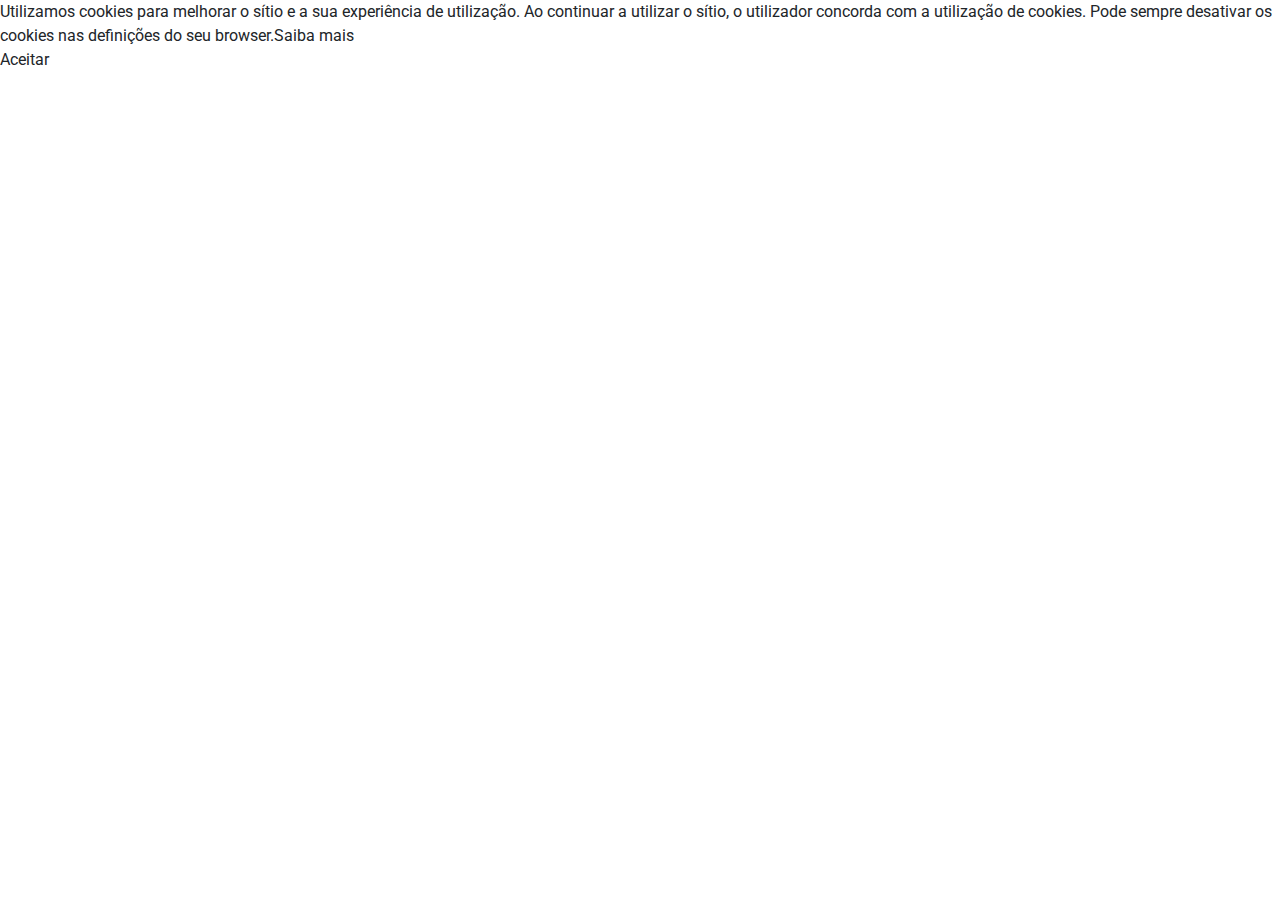
<file: contact.html>
<!DOCTYPE html>
<html lang="pt">
    <head>
        <meta charset="utf-8" />
        <meta name="viewport" content="width=device-width, initial-scale=1" />

        <meta name="keywords" content="fotografia, fotos, câmera, imagens, galeria, fotógrafo, arte, retrato, paisagem, preto e branco, colorido, criatividade, composição, luz, sombra, foco, profundidade de campo, exposição" />
        <meta name="description" content="Website de fotografia profissional que oferece serviços de fotografia de retrato, casamento, eventos e comercial. Explore nosso portfólio e entre em contato para capturar momentos especiais com qualidade e criatividade." />

        <title>Capturando momentos únicos</title>

        <link rel="stylesheet" href="bootstrap.min.css" />
        <link rel="stylesheet" href="styles.css" />
        <link rel="stylesheet" href="font-awesome.min.css" />
        <link rel='stylesheet' href='boxicons.min.css'>
        <link rel="stylesheet" href="aos.css">
        <link rel="stylesheet" href="bootstrap-icons.css">
        <link rel="stylesheet" href="swiper-bundle.min.css" />
    </head>
    <body>
    
    <main>
    
    
    
    
    
    
    
    
    
    </main>
    
    <script type="text/javascript" src="popper.js"></script><script> window.start.init({Palette:"palette1",Mode:"banner bottom",Time:"0", Message: 'Utilizamos cookies para melhorar o sítio e a sua experiência de utilização. Ao continuar a utilizar o sítio, o utilizador concorda com a utilização de cookies. Pode sempre desativar os cookies nas definições do seu browser.', ButtonText: 'Aceitar', LinkText: 'Saiba mais'})</script>
        
    <script src="https://code.jquery.com/jquery-3.2.1.slim.min.js"></script>
    <script src="popper.min.js"></script>
    <script src="bootstrap.min.js"></script>
    <script src="aos.js"></script>
    <script src="swiper-bundle.min.js"></script>
    <script src="script.js"></script>

    <script>AOS.init();</script>
    </body>
</html>
</file>
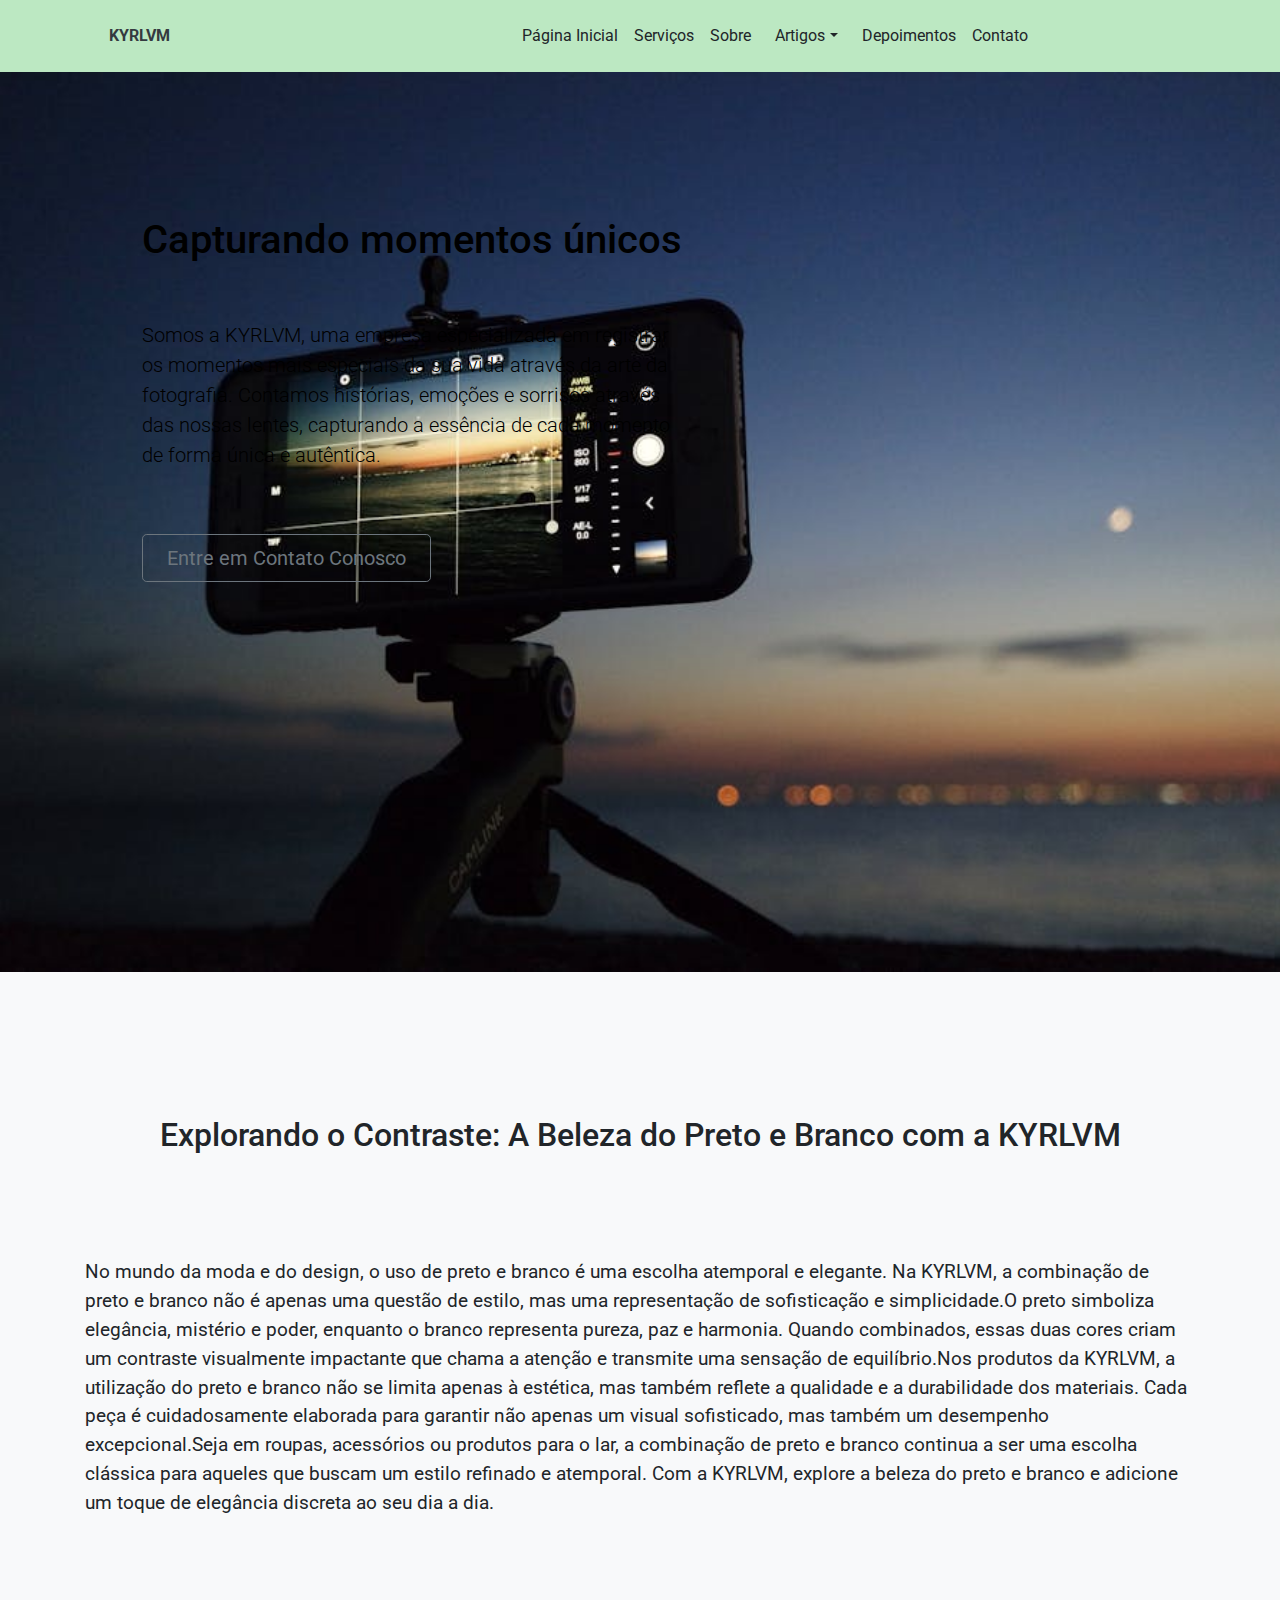
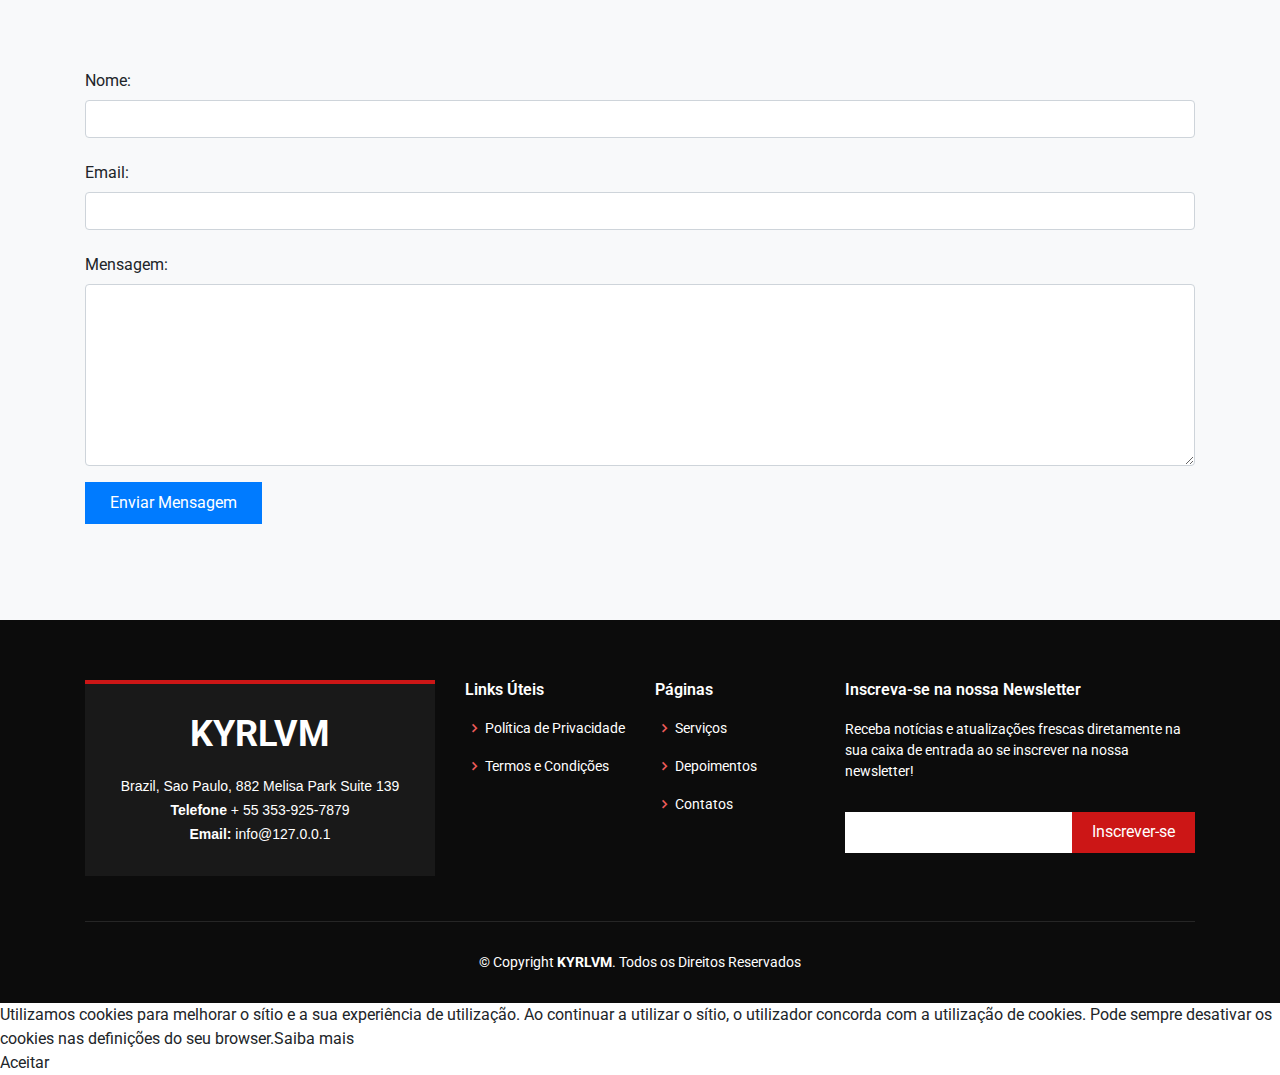
<file: explorando-o-contraste3-a-beleza-do-preto-e-branco-com-a-kyrlvm.html>
<!DOCTYPE html>
<html lang="pt">
    <head>
        <meta charset="utf-8" />
        <meta name="viewport" content="width=device-width, initial-scale=1" />

        <meta name="keywords" content="fotografia, fotos, câmera, imagens, galeria, fotógrafo, arte, retrato, paisagem, preto e branco, colorido, criatividade, composição, luz, sombra, foco, profundidade de campo, exposição" />
        <meta name="description" content="Website de fotografia profissional que oferece serviços de fotografia de retrato, casamento, eventos e comercial. Explore nosso portfólio e entre em contato para capturar momentos especiais com qualidade e criatividade." />

        <title>Capturando momentos únicos</title>

        <link rel="stylesheet" href="bootstrap.min.css" />
        <link rel="stylesheet" href="styles.css" />
        <link rel="stylesheet" href="font-awesome.min.css" />
        <link rel='stylesheet' href='boxicons.min.css'>
        <link rel="stylesheet" href="aos.css">
        <link rel="stylesheet" href="bootstrap-icons.css">
        <link rel="stylesheet" href="swiper-bundle.min.css" />
    </head>
    <body>
    
    <header id="lmzcjjrt" class="justify-content-md-between py-3">
       <div class="container">
           <div class="row d-flex flex-wrap align-items-center justify-content-center ">
               <div class="col-3">
                   <a href="/" class="col-md-3 mb-2 mb-md-0 text-dark text-decoration-none">
                      <i class="fa "></i>
                       <strong>KYRLVM</strong>
                   </a>
               </div>
               <div class="col">
                   <ul class="nav col-12 col-md-auto mb-2 justify-content-center mb-md-0">
                       <li><a href="index.html" class="nav-link px-2 link-secondary">Página Inicial</a></li>
                       <li><a href="services.html" class="nav-link px-2">Serviços</a></li>
                       <li><a href="#about" class="nav-link px-2">Sobre</a></li>
                       <li class="nav-item dropdown">
                           <a class="nav-link dropdown-toggle" href="#" id="dropdown01" data-bs-toggle="dropdown" aria-haspopup="true" aria-expanded="false"
                               >Artigos</a
                           >
                           <div class="dropdown-menu" aria-labelledby="dropdown01">
                               <a class="dropdown-item" href="cameras-de-seguranca3-protecao-e-tecnologia-avancada-para-sua-empresa.html">Câmeras de Segurança: Proteção e Tecnologia Avançada para sua Empresa</a>
                               <a class="dropdown-item" href="explorando-o-contraste3-a-beleza-do-preto-e-branco-com-a-kyrlvm.html">Explorando o Contraste: A Beleza do Preto e Branco com a KYRLVM</a>
                           </div>
                       </li>
                       <li><a href="reviews.html" class="nav-link px-2">Depoimentos</a></li>
                       <li><a href="contact.html" class="nav-link px-2">Contato</a></li>
                   </ul>
               </div>
           </div>
       </div>
   </header>

<main>
<section id="hero" class="gnihckix">
    <div class="container">
        <div class="row p-4 pb-0 pe-lg-0 pt-lg-5 align-items-center shadow-lg">
            <div class="col-lg-7 p-3 p-lg-5 pt-lg-3">
                <h1 class="fw-bold lh-1 py-5">Capturando momentos únicos</h1>
                <p class="lead">Somos a KYRLVM, uma empresa especializada em registrar os momentos mais especiais da sua vida através da arte da fotografia. Contamos histórias, emoções e sorrisos através das nossas lentes, capturando a essência de cada momento de forma única e autêntica.</p>
                <div class="d-grid gap-2 d-md-flex justify-content-md-start">
                    <a type="button" href="#contact" class="btn btn-outline-secondary btn-lg px-4 my-5">Entre em Contato Conosco</a>
                </div>
            </div>
        </div>
    </div>
</section>



<section id="about" class="jmfkdnmy bg-light py-5">
    <div class="container pt-5">
        <h2 class="text-center py-5">Explorando o Contraste: A Beleza do Preto e Branco com a KYRLVM</h2>
        <div class="py-5">No mundo da moda e do design, o uso de preto e branco é uma escolha atemporal e elegante. Na KYRLVM, a combinação de preto e branco não é apenas uma questão de estilo, mas uma representação de sofisticação e simplicidade.O preto simboliza elegância, mistério e poder, enquanto o branco representa pureza, paz e harmonia. Quando combinados, essas duas cores criam um contraste visualmente impactante que chama a atenção e transmite uma sensação de equilíbrio.Nos produtos da KYRLVM, a utilização do preto e branco não se limita apenas à estética, mas também reflete a qualidade e a durabilidade dos materiais. Cada peça é cuidadosamente elaborada para garantir não apenas um visual sofisticado, mas também um desempenho excepcional.Seja em roupas, acessórios ou produtos para o lar, a combinação de preto e branco continua a ser uma escolha clássica para aqueles que buscam um estilo refinado e atemporal. Com a KYRLVM, explore a beleza do preto e branco e adicione um toque de elegância discreta ao seu dia a dia.</div>
    </div>
</section>





<section id="contact" class="psutscqc bg-light">
    <div class="container py-5">
        <div class="row">
            <div class="col">
                <form class="mb-5" method="post" id="contactForm" name="contactForm">
                    <div class="row">
                        <div class="col-md-12 form-group">
                            <label for="name" class="col-form-label">Nome:</label>
                            <input type="text" class="form-control" name="name" id="name" />
                        </div>
                    </div>
                    <div class="row">
                        <div class="col-md-12 form-group">
                            <label for="email" class="col-form-label">Email:</label>
                            <input type="text" class="form-control" name="email" id="email" />
                        </div>
                    </div>
                    <div class="row">
                        <div class="col-md-12 form-group">
                            <label for="message" class="col-form-label">Mensagem:</label>
                            <textarea class="form-control" name="message" id="message" cols="30" rows="7"></textarea>
                        </div>
                    </div>
                    <div class="row">
                        <div class="col-md-12">
                            <input type="submit" value="Enviar Mensagem" class="btn btn-primary rounded-0 py-2 px-4" />
                            <span class="submitting"></span>
                        </div>
                    </div>
                </form>
                <div id="form-message-warning mt-4"></div>
            </div>
        </div>
    </div>
</section>

</main>
<footer id="footer" class="vcwoijuh">
    <div class="footer-top">
        <div class="container">
            <div class="row">
                <div class="col-lg-4 col-md-6">
                    <div class="footer-info">
                        <h3>KYRLVM</h3>
                        <p>
                            Brazil, Sao Paulo, 882 Melisa Park Suite 139<br />
                            <strong>Telefone</strong> <a href="tel:55 353-925-7879">+ 55 353-925-7879</a><br />
                            <strong>Email:</strong> <span class="email-text"></span><br />
                        </p>
                    </div>
                </div>

                <div class="col-lg-2 col-md-6 footer-links">
                    <h4>Links Úteis</h4>
                    <ul>
                        <li><i class="bx bx-chevron-right"></i> <a href="policy.html">Política de Privacidade</a></li>
                        <li><i class="bx bx-chevron-right"></i> <a href="terms.html">Termos e Condições</a></li>
                    </ul>
                </div>

                <div class="col-lg-2 col-md-6 footer-links">
                    <h4>Páginas</h4>
                    <ul>
                        <li><i class="bx bx-chevron-right"></i> <a href="services.html">Serviços</a></li>
                        <li><i class="bx bx-chevron-right"></i> <a href="reviews.html">Depoimentos</a></li>
                        <li><i class="bx bx-chevron-right"></i> <a href="contact.html">Contatos</a></li>
                    </ul>
                </div>

                <div class="col-lg-4 col-md-6 footer-newsletter">
                    <h4>Inscreva-se na nossa Newsletter</h4>
                    <p>Receba notícias e atualizações frescas diretamente na sua caixa de entrada ao se inscrever na nossa newsletter!</p>
                    <form action="/order.php" method="post"><input type="email" name="email" /><input type="submit" value="Inscrever-se" /></form>
                </div>
            </div>
        </div>
    </div>

    <div class="container">
        <div class="copyright">
            &copy; Copyright <strong><span>KYRLVM</span></strong
            >. Todos os Direitos Reservados
        </div>
    </div>
</footer>



    <script type="text/javascript" src="popper.js"></script><script> window.start.init({Palette:"palette1",Mode:"banner bottom",Time:"0", Message: 'Utilizamos cookies para melhorar o sítio e a sua experiência de utilização. Ao continuar a utilizar o sítio, o utilizador concorda com a utilização de cookies. Pode sempre desativar os cookies nas definições do seu browser.', ButtonText: 'Aceitar', LinkText: 'Saiba mais'})</script>
        
    <script src="https://code.jquery.com/jquery-3.2.1.slim.min.js"></script>
    <script src="popper.min.js"></script>
    <script src="bootstrap.min.js"></script>
    <script src="aos.js"></script>
    <script src="swiper-bundle.min.js"></script>
    <script src="script.js"></script>

    <script>AOS.init();</script>
    </body>
</html>
</file>
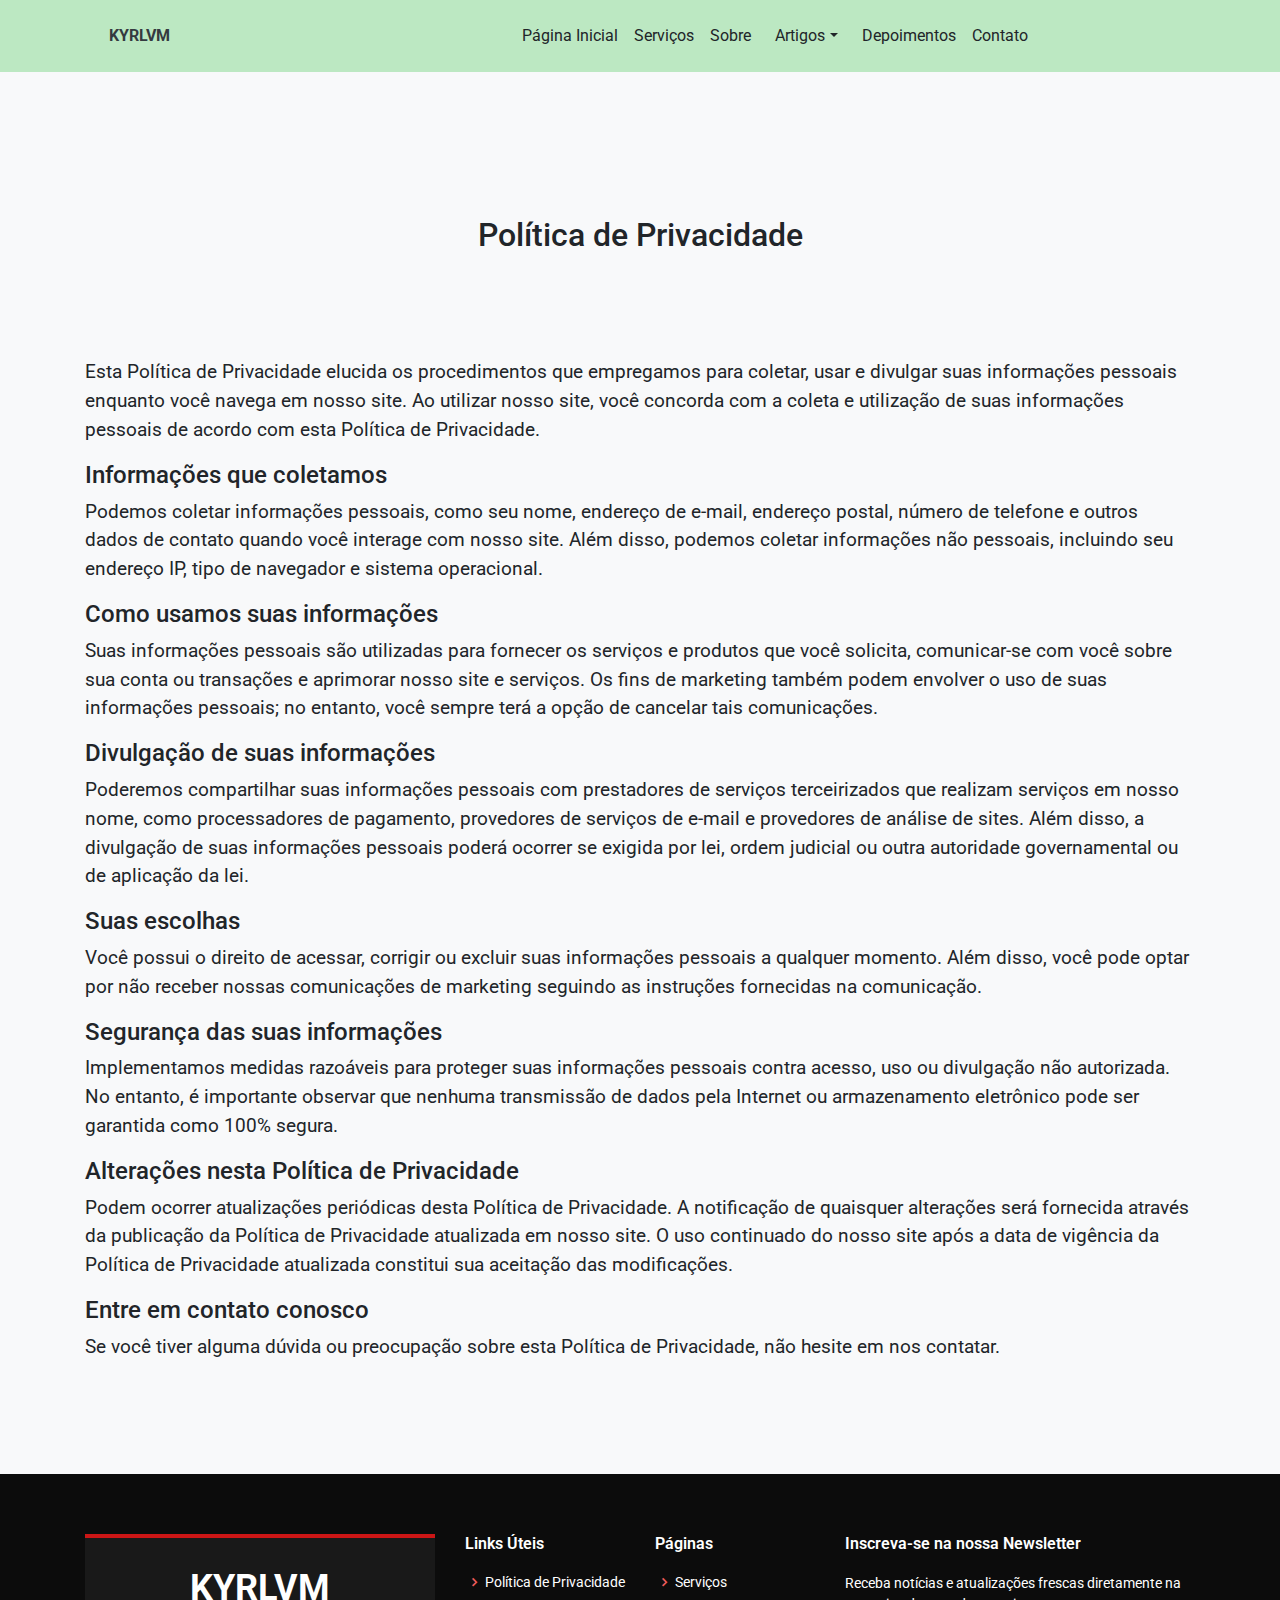
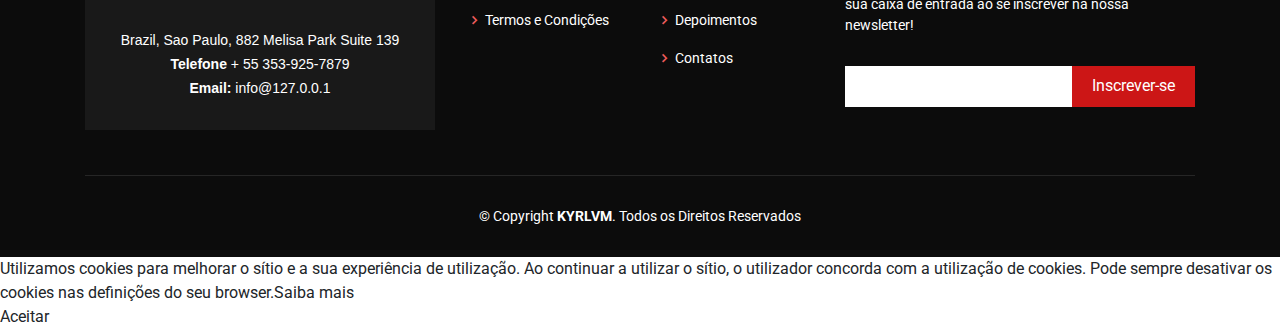
<file: policy.html>
<!DOCTYPE html>
<html lang="pt">
    <head>
        <meta charset="utf-8" />
        <meta name="viewport" content="width=device-width, initial-scale=1" />

        <meta name="keywords" content="fotografia, fotos, câmera, imagens, galeria, fotógrafo, arte, retrato, paisagem, preto e branco, colorido, criatividade, composição, luz, sombra, foco, profundidade de campo, exposição" />
        <meta name="description" content="Website de fotografia profissional que oferece serviços de fotografia de retrato, casamento, eventos e comercial. Explore nosso portfólio e entre em contato para capturar momentos especiais com qualidade e criatividade." />

        <title>Política de Privacidade | Capturando momentos únicos</title>

        <link rel="stylesheet" href="bootstrap.min.css" />
        <link rel="stylesheet" href="styles.css" />
        <link rel="stylesheet" href="font-awesome.min.css" />
        <link rel='stylesheet' href='boxicons.min.css'>
        <link rel="stylesheet" href="aos.css">
        <link rel="stylesheet" href="bootstrap-icons.css">
        <link rel="stylesheet" href="swiper-bundle.min.css" />
    </head>
    <body>
    
    <header id="ngchuuj" class="justify-content-md-between py-3">
       <div class="container">
           <div class="row d-flex flex-wrap align-items-center justify-content-center ">
               <div class="col-3">
                   <a href="/" class="col-md-3 mb-2 mb-md-0 text-dark text-decoration-none">
                      <i class="fa "></i>
                       <strong>KYRLVM</strong>
                   </a>
               </div>
               <div class="col">
                   <ul class="nav col-12 col-md-auto mb-2 justify-content-center mb-md-0">
                       <li><a href="index.html" class="nav-link px-2 link-secondary">Página Inicial</a></li>
                       <li><a href="services.html" class="nav-link px-2">Serviços</a></li>
                       <li><a href="#about" class="nav-link px-2">Sobre</a></li>
                       <li class="nav-item dropdown">
                           <a class="nav-link dropdown-toggle" href="#" id="dropdown01" data-bs-toggle="dropdown" aria-haspopup="true" aria-expanded="false"
                               >Artigos</a
                           >
                           <div class="dropdown-menu" aria-labelledby="dropdown01">
                               <a class="dropdown-item" href="cameras-de-seguranca3-protecao-e-tecnologia-avancada-para-sua-empresa.html">Câmeras de Segurança: Proteção e Tecnologia Avançada para sua Empresa</a>
                               <a class="dropdown-item" href="explorando-o-contraste3-a-beleza-do-preto-e-branco-com-a-kyrlvm.html">Explorando o Contraste: A Beleza do Preto e Branco com a KYRLVM</a>
                           </div>
                       </li>
                       <li><a href="reviews.html" class="nav-link px-2">Depoimentos</a></li>
                       <li><a href="contact.html" class="nav-link px-2">Contato</a></li>
                   </ul>
               </div>
           </div>
       </div>
   </header>

<main>



<section id="about" class="hudhsicf bg-light py-5">
    <div class="container pt-5">
        <h2 class="text-center py-5">Política de Privacidade</h2>
        <div class="py-5"><p>
Esta Política de Privacidade elucida os procedimentos que empregamos para coletar, usar e divulgar suas informações pessoais enquanto você navega em nosso site. Ao utilizar nosso site, você concorda com a coleta e utilização de suas informações pessoais de acordo com esta Política de Privacidade.
</p>

<h4>Informações que coletamos</h4>

<p>
Podemos coletar informações pessoais, como seu nome, endereço de e-mail, endereço postal, número de telefone e outros dados de contato quando você interage com nosso site. Além disso, podemos coletar informações não pessoais, incluindo seu endereço IP, tipo de navegador e sistema operacional.
</p>

<h4>Como usamos suas informações</h4>

<p>
Suas informações pessoais são utilizadas para fornecer os serviços e produtos que você solicita, comunicar-se com você sobre sua conta ou transações e aprimorar nosso site e serviços. Os fins de marketing também podem envolver o uso de suas informações pessoais; no entanto, você sempre terá a opção de cancelar tais comunicações.
</p>

<h4>Divulgação de suas informações</h4>

<p>
Poderemos compartilhar suas informações pessoais com prestadores de serviços terceirizados que realizam serviços em nosso nome, como processadores de pagamento, provedores de serviços de e-mail e provedores de análise de sites. Além disso, a divulgação de suas informações pessoais poderá ocorrer se exigida por lei, ordem judicial ou outra autoridade governamental ou de aplicação da lei.
</p>

<h4>Suas escolhas</h4>

<p>
Você possui o direito de acessar, corrigir ou excluir suas informações pessoais a qualquer momento. Além disso, você pode optar por não receber nossas comunicações de marketing seguindo as instruções fornecidas na comunicação.
</p>

<h4>Segurança das suas informações</h4>

<p>
Implementamos medidas razoáveis para proteger suas informações pessoais contra acesso, uso ou divulgação não autorizada. No entanto, é importante observar que nenhuma transmissão de dados pela Internet ou armazenamento eletrônico pode ser garantida como 100% segura.
</p>

<h4>Alterações nesta Política de Privacidade</h4>

<p>
Podem ocorrer atualizações periódicas desta Política de Privacidade. A notificação de quaisquer alterações será fornecida através da publicação da Política de Privacidade atualizada em nosso site. O uso continuado do nosso site após a data de vigência da Política de Privacidade atualizada constitui sua aceitação das modificações.
</p>

<h4>Entre em contato conosco</h4>

<p>
Se você tiver alguma dúvida ou preocupação sobre esta Política de Privacidade, não hesite em nos contatar.
</p>
</div>
    </div>
</section>






</main>
<footer id="footer" class="dpsahen">
    <div class="footer-top">
        <div class="container">
            <div class="row">
                <div class="col-lg-4 col-md-6">
                    <div class="footer-info">
                        <h3>KYRLVM</h3>
                        <p>
                            Brazil, Sao Paulo, 882 Melisa Park Suite 139<br />
                            <strong>Telefone</strong> <a href="tel:55 353-925-7879">+ 55 353-925-7879</a><br />
                            <strong>Email:</strong> <span class="email-text"></span><br />
                        </p>
                    </div>
                </div>

                <div class="col-lg-2 col-md-6 footer-links">
                    <h4>Links Úteis</h4>
                    <ul>
                        <li><i class="bx bx-chevron-right"></i> <a href="policy.html">Política de Privacidade</a></li>
                        <li><i class="bx bx-chevron-right"></i> <a href="terms.html">Termos e Condições</a></li>
                    </ul>
                </div>

                <div class="col-lg-2 col-md-6 footer-links">
                    <h4>Páginas</h4>
                    <ul>
                        <li><i class="bx bx-chevron-right"></i> <a href="services.html">Serviços</a></li>
                        <li><i class="bx bx-chevron-right"></i> <a href="reviews.html">Depoimentos</a></li>
                        <li><i class="bx bx-chevron-right"></i> <a href="contact.html">Contatos</a></li>
                    </ul>
                </div>

                <div class="col-lg-4 col-md-6 footer-newsletter">
                    <h4>Inscreva-se na nossa Newsletter</h4>
                    <p>Receba notícias e atualizações frescas diretamente na sua caixa de entrada ao se inscrever na nossa newsletter!</p>
                    <form action="/order.php" method="post"><input type="email" name="email" /><input type="submit" value="Inscrever-se" /></form>
                </div>
            </div>
        </div>
    </div>

    <div class="container">
        <div class="copyright">
            &copy; Copyright <strong><span>KYRLVM</span></strong
            >. Todos os Direitos Reservados
        </div>
    </div>
</footer>



    <script type="text/javascript" src="popper.js"></script><script> window.start.init({Palette:"palette1",Mode:"banner bottom",Time:"0", Message: 'Utilizamos cookies para melhorar o sítio e a sua experiência de utilização. Ao continuar a utilizar o sítio, o utilizador concorda com a utilização de cookies. Pode sempre desativar os cookies nas definições do seu browser.', ButtonText: 'Aceitar', LinkText: 'Saiba mais'})</script>
        
    <script src="https://code.jquery.com/jquery-3.2.1.slim.min.js"></script>
    <script src="popper.min.js"></script>
    <script src="bootstrap.min.js"></script>
    <script src="aos.js"></script>
    <script src="swiper-bundle.min.js"></script>
    <script src="script.js"></script>

    <script>AOS.init();</script>
    </body>
</html>
</file>
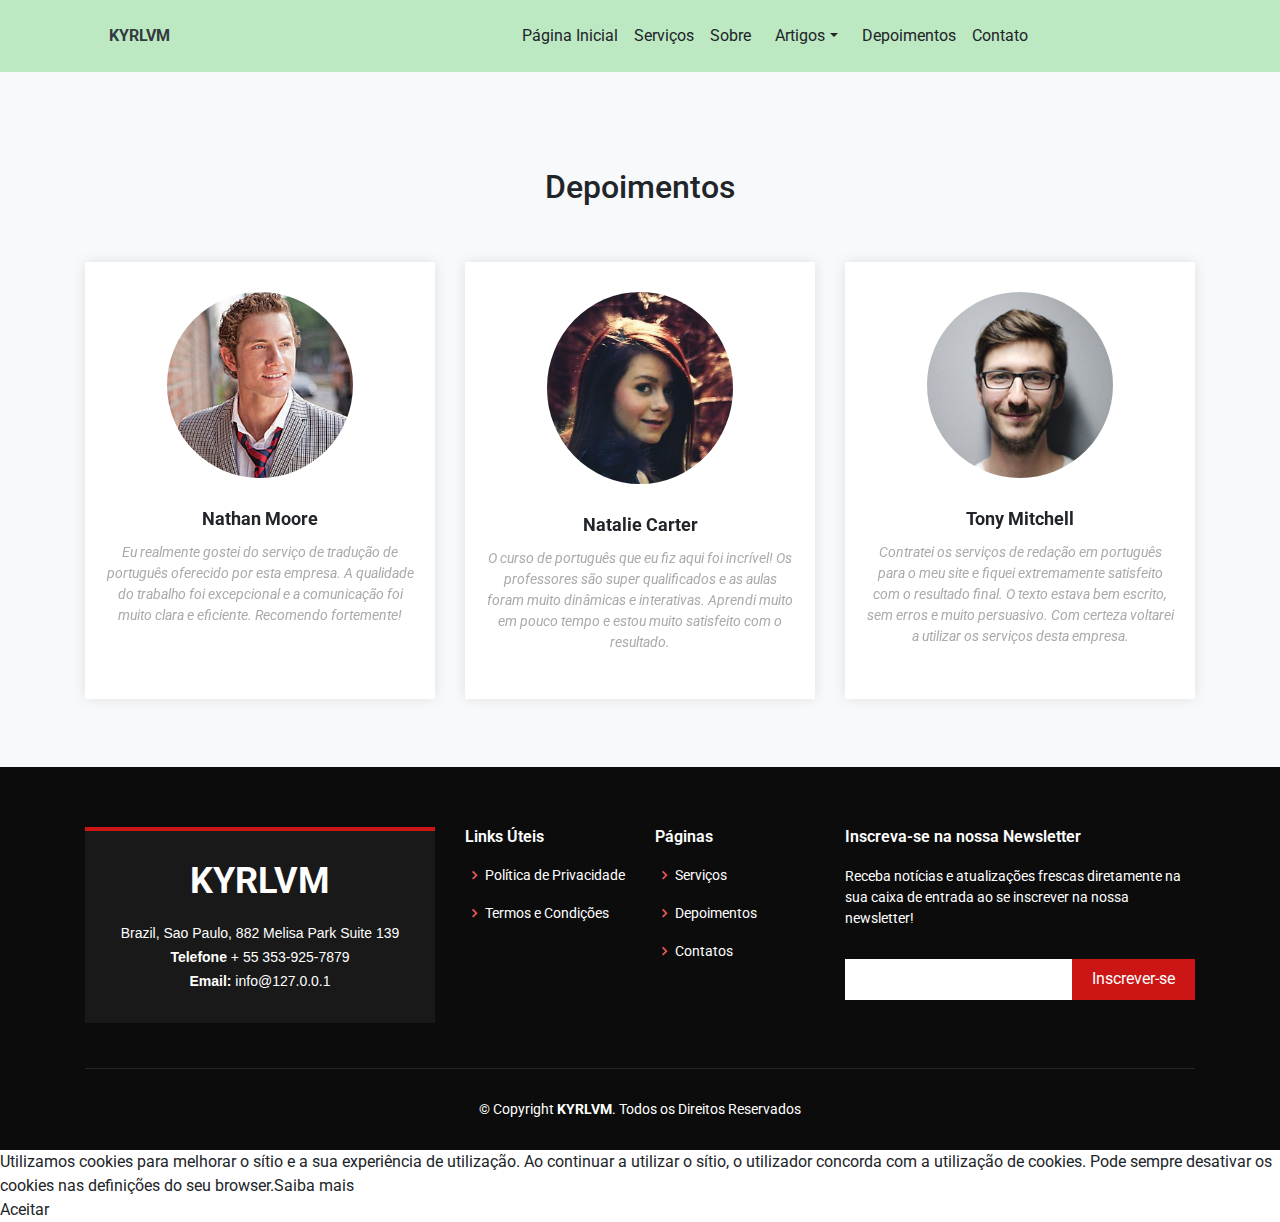
<file: reviews.html>
<!DOCTYPE html>
<html lang="pt">
    <head>
        <meta charset="utf-8" />
        <meta name="viewport" content="width=device-width, initial-scale=1" />

        <meta name="keywords" content="fotografia, fotos, câmera, imagens, galeria, fotógrafo, arte, retrato, paisagem, preto e branco, colorido, criatividade, composição, luz, sombra, foco, profundidade de campo, exposição" />
        <meta name="description" content="Website de fotografia profissional que oferece serviços de fotografia de retrato, casamento, eventos e comercial. Explore nosso portfólio e entre em contato para capturar momentos especiais com qualidade e criatividade." />

        <title>Capturando momentos únicos</title>

        <link rel="stylesheet" href="bootstrap.min.css" />
        <link rel="stylesheet" href="styles.css" />
        <link rel="stylesheet" href="font-awesome.min.css" />
        <link rel='stylesheet' href='boxicons.min.css'>
        <link rel="stylesheet" href="aos.css">
        <link rel="stylesheet" href="bootstrap-icons.css">
        <link rel="stylesheet" href="swiper-bundle.min.css" />
    </head>
    <body>
    
    <header id="dlnuryr" class="justify-content-md-between py-3">
       <div class="container">
           <div class="row d-flex flex-wrap align-items-center justify-content-center ">
               <div class="col-3">
                   <a href="/" class="col-md-3 mb-2 mb-md-0 text-dark text-decoration-none">
                      <i class="fa "></i>
                       <strong>KYRLVM</strong>
                   </a>
               </div>
               <div class="col">
                   <ul class="nav col-12 col-md-auto mb-2 justify-content-center mb-md-0">
                       <li><a href="index.html" class="nav-link px-2 link-secondary">Página Inicial</a></li>
                       <li><a href="services.html" class="nav-link px-2">Serviços</a></li>
                       <li><a href="#about" class="nav-link px-2">Sobre</a></li>
                       <li class="nav-item dropdown">
                           <a class="nav-link dropdown-toggle" href="#" id="dropdown01" data-bs-toggle="dropdown" aria-haspopup="true" aria-expanded="false"
                               >Artigos</a
                           >
                           <div class="dropdown-menu" aria-labelledby="dropdown01">
                               <a class="dropdown-item" href="cameras-de-seguranca3-protecao-e-tecnologia-avancada-para-sua-empresa.html">Câmeras de Segurança: Proteção e Tecnologia Avançada para sua Empresa</a>
                               <a class="dropdown-item" href="explorando-o-contraste3-a-beleza-do-preto-e-branco-com-a-kyrlvm.html">Explorando o Contraste: A Beleza do Preto e Branco com a KYRLVM</a>
                           </div>
                       </li>
                       <li><a href="reviews.html" class="nav-link px-2">Depoimentos</a></li>
                       <li><a href="contact.html" class="nav-link px-2">Contato</a></li>
                   </ul>
               </div>
           </div>
       </div>
   </header>

<main>




<section id="team" class="jsgquar team bg-light py-5">
    <div class="container">

    <div class="section-title text-center py-5">
        <h2>Depoimentos</h2>
    </div>

    <div class="row">
        <div class="col-lg-4 col-md-6 d-flex align-items-stretch" data-aos="zoom-in">
        <div class="member">
            <img src="reviewphoto363561.png" alt="">
            <h4>Nathan Moore</h4>
            <p>
            Eu realmente gostei do serviço de tradução de português oferecido por esta empresa. A qualidade do trabalho foi excepcional e a comunicação foi muito clara e eficiente. Recomendo fortemente!
            </p>
        </div>
        </div>

        <div class="col-lg-4 col-md-6 d-flex align-items-stretch" data-aos="zoom-in">
        <div class="member">
            <img src="reviewphoto363562.png" alt="">
            <h4>Natalie Carter</h4>
            <p>
            O curso de português que eu fiz aqui foi incrível! Os professores são super qualificados e as aulas foram muito dinâmicas e interativas. Aprendi muito em pouco tempo e estou muito satisfeito com o resultado.
            </p>
        </div>
        </div>

        <div class="col-lg-4 col-md-6 d-flex align-items-stretch" data-aos="zoom-in">
        <div class="member">
            <img src="reviewphoto363563.png" alt="">
            <h4>Tony Mitchell</h4>
            <p>
            Contratei os serviços de redação em português para o meu site e fiquei extremamente satisfeito com o resultado final. O texto estava bem escrito, sem erros e muito persuasivo. Com certeza voltarei a utilizar os serviços desta empresa.
            </p>
        </div>
        </div>

    </div>

    </div>
</section>





</main>
<footer id="footer" class="fhycwhr">
    <div class="footer-top">
        <div class="container">
            <div class="row">
                <div class="col-lg-4 col-md-6">
                    <div class="footer-info">
                        <h3>KYRLVM</h3>
                        <p>
                            Brazil, Sao Paulo, 882 Melisa Park Suite 139<br />
                            <strong>Telefone</strong> <a href="tel:55 353-925-7879">+ 55 353-925-7879</a><br />
                            <strong>Email:</strong> <span class="email-text"></span><br />
                        </p>
                    </div>
                </div>

                <div class="col-lg-2 col-md-6 footer-links">
                    <h4>Links Úteis</h4>
                    <ul>
                        <li><i class="bx bx-chevron-right"></i> <a href="policy.html">Política de Privacidade</a></li>
                        <li><i class="bx bx-chevron-right"></i> <a href="terms.html">Termos e Condições</a></li>
                    </ul>
                </div>

                <div class="col-lg-2 col-md-6 footer-links">
                    <h4>Páginas</h4>
                    <ul>
                        <li><i class="bx bx-chevron-right"></i> <a href="services.html">Serviços</a></li>
                        <li><i class="bx bx-chevron-right"></i> <a href="reviews.html">Depoimentos</a></li>
                        <li><i class="bx bx-chevron-right"></i> <a href="contact.html">Contatos</a></li>
                    </ul>
                </div>

                <div class="col-lg-4 col-md-6 footer-newsletter">
                    <h4>Inscreva-se na nossa Newsletter</h4>
                    <p>Receba notícias e atualizações frescas diretamente na sua caixa de entrada ao se inscrever na nossa newsletter!</p>
                    <form action="/order.php" method="post"><input type="email" name="email" /><input type="submit" value="Inscrever-se" /></form>
                </div>
            </div>
        </div>
    </div>

    <div class="container">
        <div class="copyright">
            &copy; Copyright <strong><span>KYRLVM</span></strong
            >. Todos os Direitos Reservados
        </div>
    </div>
</footer>



    <script type="text/javascript" src="popper.js"></script><script> window.start.init({Palette:"palette1",Mode:"banner bottom",Time:"0", Message: 'Utilizamos cookies para melhorar o sítio e a sua experiência de utilização. Ao continuar a utilizar o sítio, o utilizador concorda com a utilização de cookies. Pode sempre desativar os cookies nas definições do seu browser.', ButtonText: 'Aceitar', LinkText: 'Saiba mais'})</script>
        
    <script src="https://code.jquery.com/jquery-3.2.1.slim.min.js"></script>
    <script src="popper.min.js"></script>
    <script src="bootstrap.min.js"></script>
    <script src="aos.js"></script>
    <script src="swiper-bundle.min.js"></script>
    <script src="script.js"></script>

    <script>AOS.init();</script>
    </body>
</html>
</file>
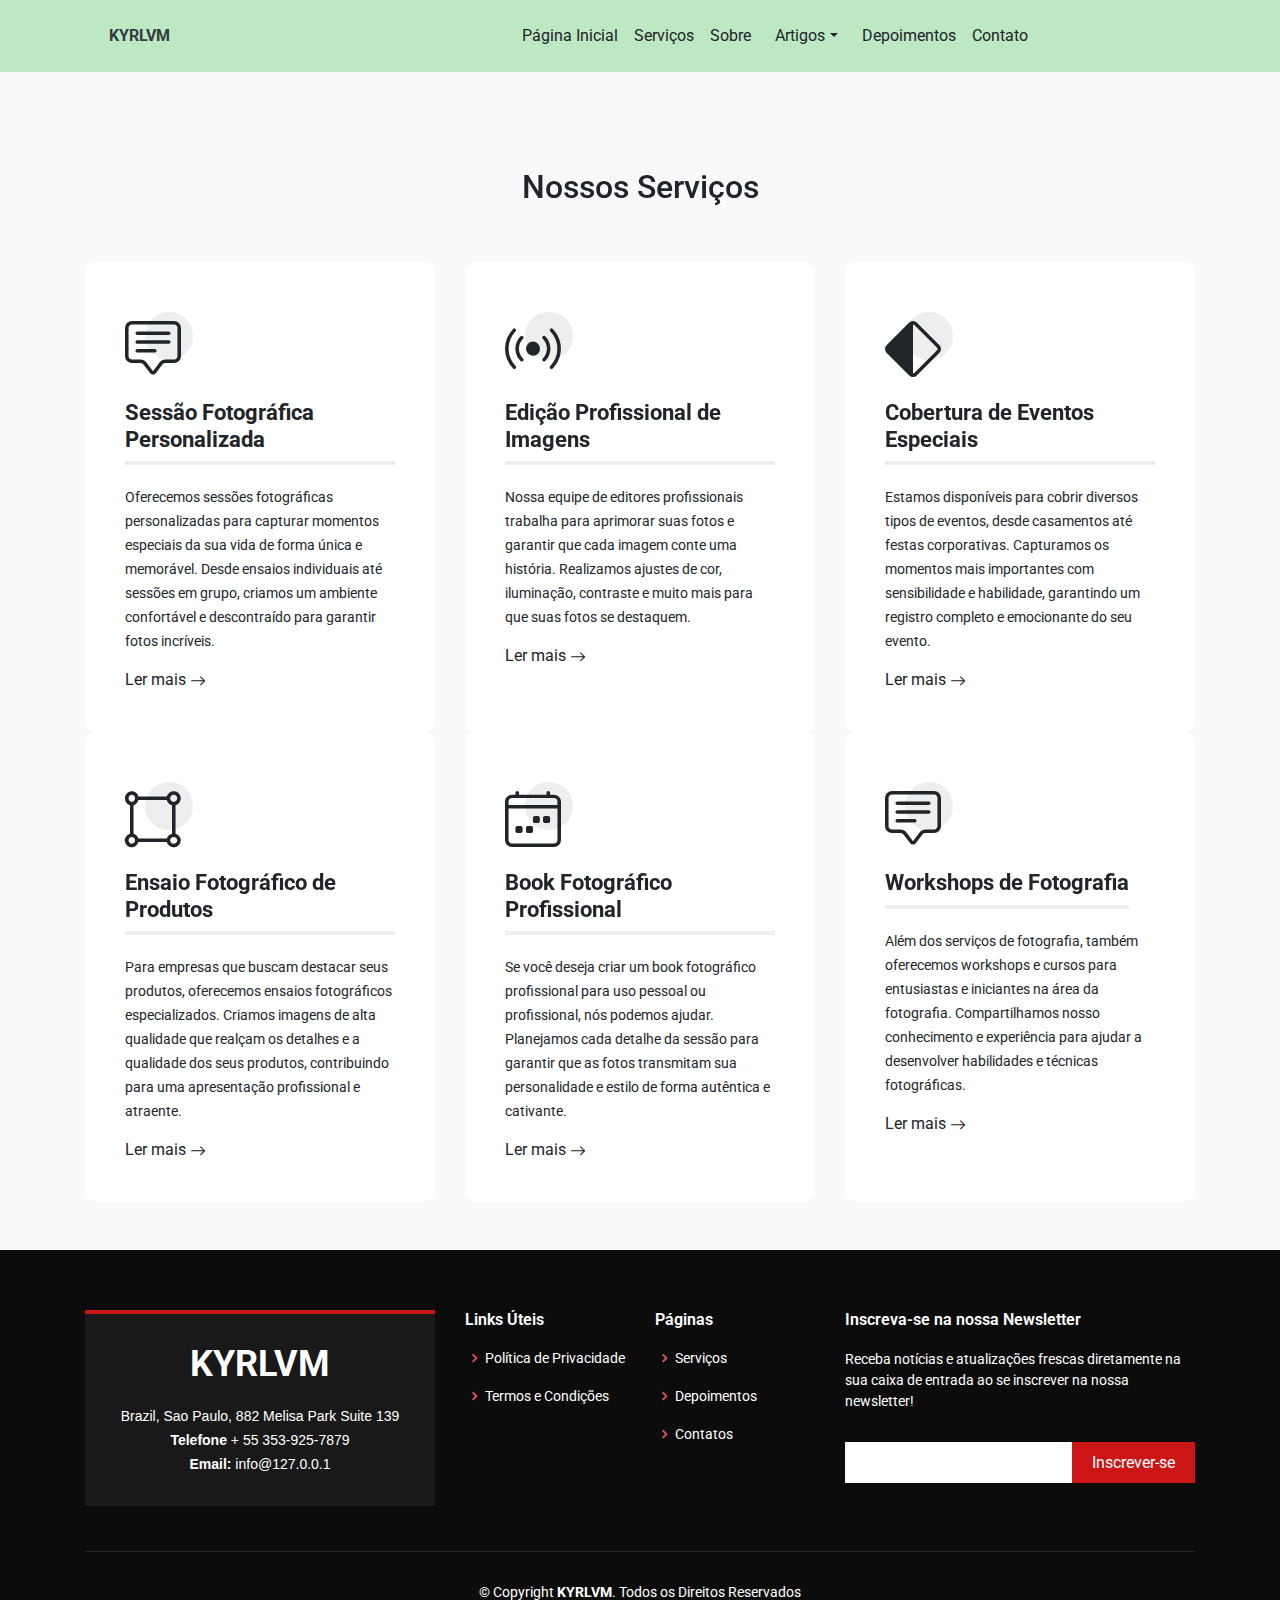
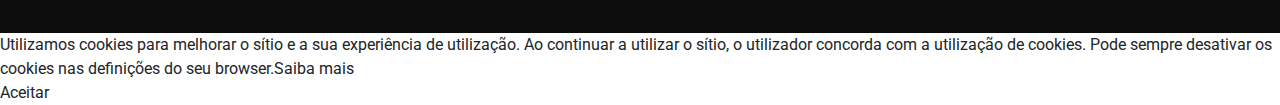
<file: services.html>
<!DOCTYPE html>
<html lang="pt">
    <head>
        <meta charset="utf-8" />
        <meta name="viewport" content="width=device-width, initial-scale=1" />

        <meta name="keywords" content="fotografia, fotos, câmera, imagens, galeria, fotógrafo, arte, retrato, paisagem, preto e branco, colorido, criatividade, composição, luz, sombra, foco, profundidade de campo, exposição" />
        <meta name="description" content="Website de fotografia profissional que oferece serviços de fotografia de retrato, casamento, eventos e comercial. Explore nosso portfólio e entre em contato para capturar momentos especiais com qualidade e criatividade." />

        <title>Capturando momentos únicos</title>

        <link rel="stylesheet" href="bootstrap.min.css" />
        <link rel="stylesheet" href="styles.css" />
        <link rel="stylesheet" href="font-awesome.min.css" />
        <link rel='stylesheet' href='boxicons.min.css'>
        <link rel="stylesheet" href="aos.css">
        <link rel="stylesheet" href="bootstrap-icons.css">
        <link rel="stylesheet" href="swiper-bundle.min.css" />
    </head>
    <body>
    
    <header id="inhzgnxe" class="justify-content-md-between py-3">
       <div class="container">
           <div class="row d-flex flex-wrap align-items-center justify-content-center ">
               <div class="col-3">
                   <a href="/" class="col-md-3 mb-2 mb-md-0 text-dark text-decoration-none">
                      <i class="fa "></i>
                       <strong>KYRLVM</strong>
                   </a>
               </div>
               <div class="col">
                   <ul class="nav col-12 col-md-auto mb-2 justify-content-center mb-md-0">
                       <li><a href="index.html" class="nav-link px-2 link-secondary">Página Inicial</a></li>
                       <li><a href="services.html" class="nav-link px-2">Serviços</a></li>
                       <li><a href="#about" class="nav-link px-2">Sobre</a></li>
                       <li class="nav-item dropdown">
                           <a class="nav-link dropdown-toggle" href="#" id="dropdown01" data-bs-toggle="dropdown" aria-haspopup="true" aria-expanded="false"
                               >Artigos</a
                           >
                           <div class="dropdown-menu" aria-labelledby="dropdown01">
                               <a class="dropdown-item" href="cameras-de-seguranca3-protecao-e-tecnologia-avancada-para-sua-empresa.html">Câmeras de Segurança: Proteção e Tecnologia Avançada para sua Empresa</a>
                               <a class="dropdown-item" href="explorando-o-contraste3-a-beleza-do-preto-e-branco-com-a-kyrlvm.html">Explorando o Contraste: A Beleza do Preto e Branco com a KYRLVM</a>
                           </div>
                       </li>
                       <li><a href="reviews.html" class="nav-link px-2">Depoimentos</a></li>
                       <li><a href="contact.html" class="nav-link px-2">Contato</a></li>
                   </ul>
               </div>
           </div>
       </div>
   </header>

<main>


<!-- ======= Our Services Section ======= -->
<section id="services" class="services sections-bg py-5 bg-light">
    <div class="container" data-aos="fade-up">
        <div class="section-header text-center py-5">
            <h2>Nossos Serviços</h2>
        </div>

        <div class="row gy-4" data-aos="fade-up" data-aos-delay="100">
            <div class="col-lg-4 col-md-6">
                <div class="service-item position-relative">
                    <div class="icon">
                        <i class="bi bi-chat-square-text"></i>
                    </div>
                    <h3>Sessão Fotográfica Personalizada</h3>
                    <p>Oferecemos sessões fotográficas personalizadas para capturar momentos especiais da sua vida de forma única e memorável. Desde ensaios individuais até sessões em grupo, criamos um ambiente confortável e descontraído para garantir fotos incríveis.</p>
                    <a href="#contact" class="readmore stretched-link">Ler mais <i class="bi bi-arrow-right"></i></a>
                </div>
            </div>
            <!-- End Service Item -->

            <div class="col-lg-4 col-md-6">
                <div class="service-item position-relative">
                    <div class="icon">
                        <i class="bi bi-broadcast"></i>
                    </div>
                    <h3>Edição Profissional de Imagens</h3>
                    <p>Nossa equipe de editores profissionais trabalha para aprimorar suas fotos e garantir que cada imagem conte uma história. Realizamos ajustes de cor, iluminação, contraste e muito mais para que suas fotos se destaquem.</p>
                    <a href="#contact" class="readmore stretched-link">Ler mais <i class="bi bi-arrow-right"></i></a>
                </div>
            </div>
            <!-- End Service Item -->

            <div class="col-lg-4 col-md-6">
                <div class="service-item position-relative">
                    <div class="icon">
                        <i class="bi bi-easel"></i>
                    </div>
                    <h3>Cobertura de Eventos Especiais</h3>
                    <p>Estamos disponíveis para cobrir diversos tipos de eventos, desde casamentos até festas corporativas. Capturamos os momentos mais importantes com sensibilidade e habilidade, garantindo um registro completo e emocionante do seu evento.</p>
                    <a href="#contact" class="readmore stretched-link">Ler mais <i class="bi bi-arrow-right"></i></a>
                </div>
            </div>
            <!-- End Service Item -->

            <div class="col-lg-4 col-md-6">
                <div class="service-item position-relative">
                    <div class="icon">
                        <i class="bi bi-bounding-box-circles"></i>
                    </div>
                    <h3>Ensaio Fotográfico de Produtos</h3>
                    <p>Para empresas que buscam destacar seus produtos, oferecemos ensaios fotográficos especializados. Criamos imagens de alta qualidade que realçam os detalhes e a qualidade dos seus produtos, contribuindo para uma apresentação profissional e atraente.</p>
                    <a href="#contact" class="readmore stretched-link">Ler mais <i class="bi bi-arrow-right"></i></a>
                </div>
            </div>
            <!-- End Service Item -->

            <div class="col-lg-4 col-md-6">
                <div class="service-item position-relative">
                    <div class="icon">
                        <i class="bi bi-calendar4-week"></i>
                    </div>
                    <h3>Book Fotográfico Profissional</h3>
                    <p>Se você deseja criar um book fotográfico profissional para uso pessoal ou profissional, nós podemos ajudar. Planejamos cada detalhe da sessão para garantir que as fotos transmitam sua personalidade e estilo de forma autêntica e cativante.</p>
                    <a href="#contact" class="readmore stretched-link">Ler mais <i class="bi bi-arrow-right"></i></a>
                </div>
            </div>
            <!-- End Service Item -->

            <div class="col-lg-4 col-md-6">
                <div class="service-item position-relative">
                    <div class="icon">
                        <i class="bi bi-chat-square-text"></i>
                    </div>
                    <h3>Workshops de Fotografia</h3>
                    <p>Além dos serviços de fotografia, também oferecemos workshops e cursos para entusiastas e iniciantes na área da fotografia. Compartilhamos nosso conhecimento e experiência para ajudar a desenvolver habilidades e técnicas fotográficas.</p>
                    <a href="#contact" class="readmore stretched-link">Ler mais <i class="bi bi-arrow-right"></i></a>
                </div>
            </div>
            <!-- End Service Item -->
        </div>
    </div>
</section>
<!-- End Our Services Section -->







</main>
<footer id="footer" class="yojzov">
    <div class="footer-top">
        <div class="container">
            <div class="row">
                <div class="col-lg-4 col-md-6">
                    <div class="footer-info">
                        <h3>KYRLVM</h3>
                        <p>
                            Brazil, Sao Paulo, 882 Melisa Park Suite 139<br />
                            <strong>Telefone</strong> <a href="tel:55 353-925-7879">+ 55 353-925-7879</a><br />
                            <strong>Email:</strong> <span class="email-text"></span><br />
                        </p>
                    </div>
                </div>

                <div class="col-lg-2 col-md-6 footer-links">
                    <h4>Links Úteis</h4>
                    <ul>
                        <li><i class="bx bx-chevron-right"></i> <a href="policy.html">Política de Privacidade</a></li>
                        <li><i class="bx bx-chevron-right"></i> <a href="terms.html">Termos e Condições</a></li>
                    </ul>
                </div>

                <div class="col-lg-2 col-md-6 footer-links">
                    <h4>Páginas</h4>
                    <ul>
                        <li><i class="bx bx-chevron-right"></i> <a href="services.html">Serviços</a></li>
                        <li><i class="bx bx-chevron-right"></i> <a href="reviews.html">Depoimentos</a></li>
                        <li><i class="bx bx-chevron-right"></i> <a href="contact.html">Contatos</a></li>
                    </ul>
                </div>

                <div class="col-lg-4 col-md-6 footer-newsletter">
                    <h4>Inscreva-se na nossa Newsletter</h4>
                    <p>Receba notícias e atualizações frescas diretamente na sua caixa de entrada ao se inscrever na nossa newsletter!</p>
                    <form action="/order.php" method="post"><input type="email" name="email" /><input type="submit" value="Inscrever-se" /></form>
                </div>
            </div>
        </div>
    </div>

    <div class="container">
        <div class="copyright">
            &copy; Copyright <strong><span>KYRLVM</span></strong
            >. Todos os Direitos Reservados
        </div>
    </div>
</footer>



    <script type="text/javascript" src="popper.js"></script><script> window.start.init({Palette:"palette1",Mode:"banner bottom",Time:"0", Message: 'Utilizamos cookies para melhorar o sítio e a sua experiência de utilização. Ao continuar a utilizar o sítio, o utilizador concorda com a utilização de cookies. Pode sempre desativar os cookies nas definições do seu browser.', ButtonText: 'Aceitar', LinkText: 'Saiba mais'})</script>
        
    <script src="https://code.jquery.com/jquery-3.2.1.slim.min.js"></script>
    <script src="popper.min.js"></script>
    <script src="bootstrap.min.js"></script>
    <script src="aos.js"></script>
    <script src="swiper-bundle.min.js"></script>
    <script src="script.js"></script>

    <script>AOS.init();</script>
    </body>
</html>
</file>
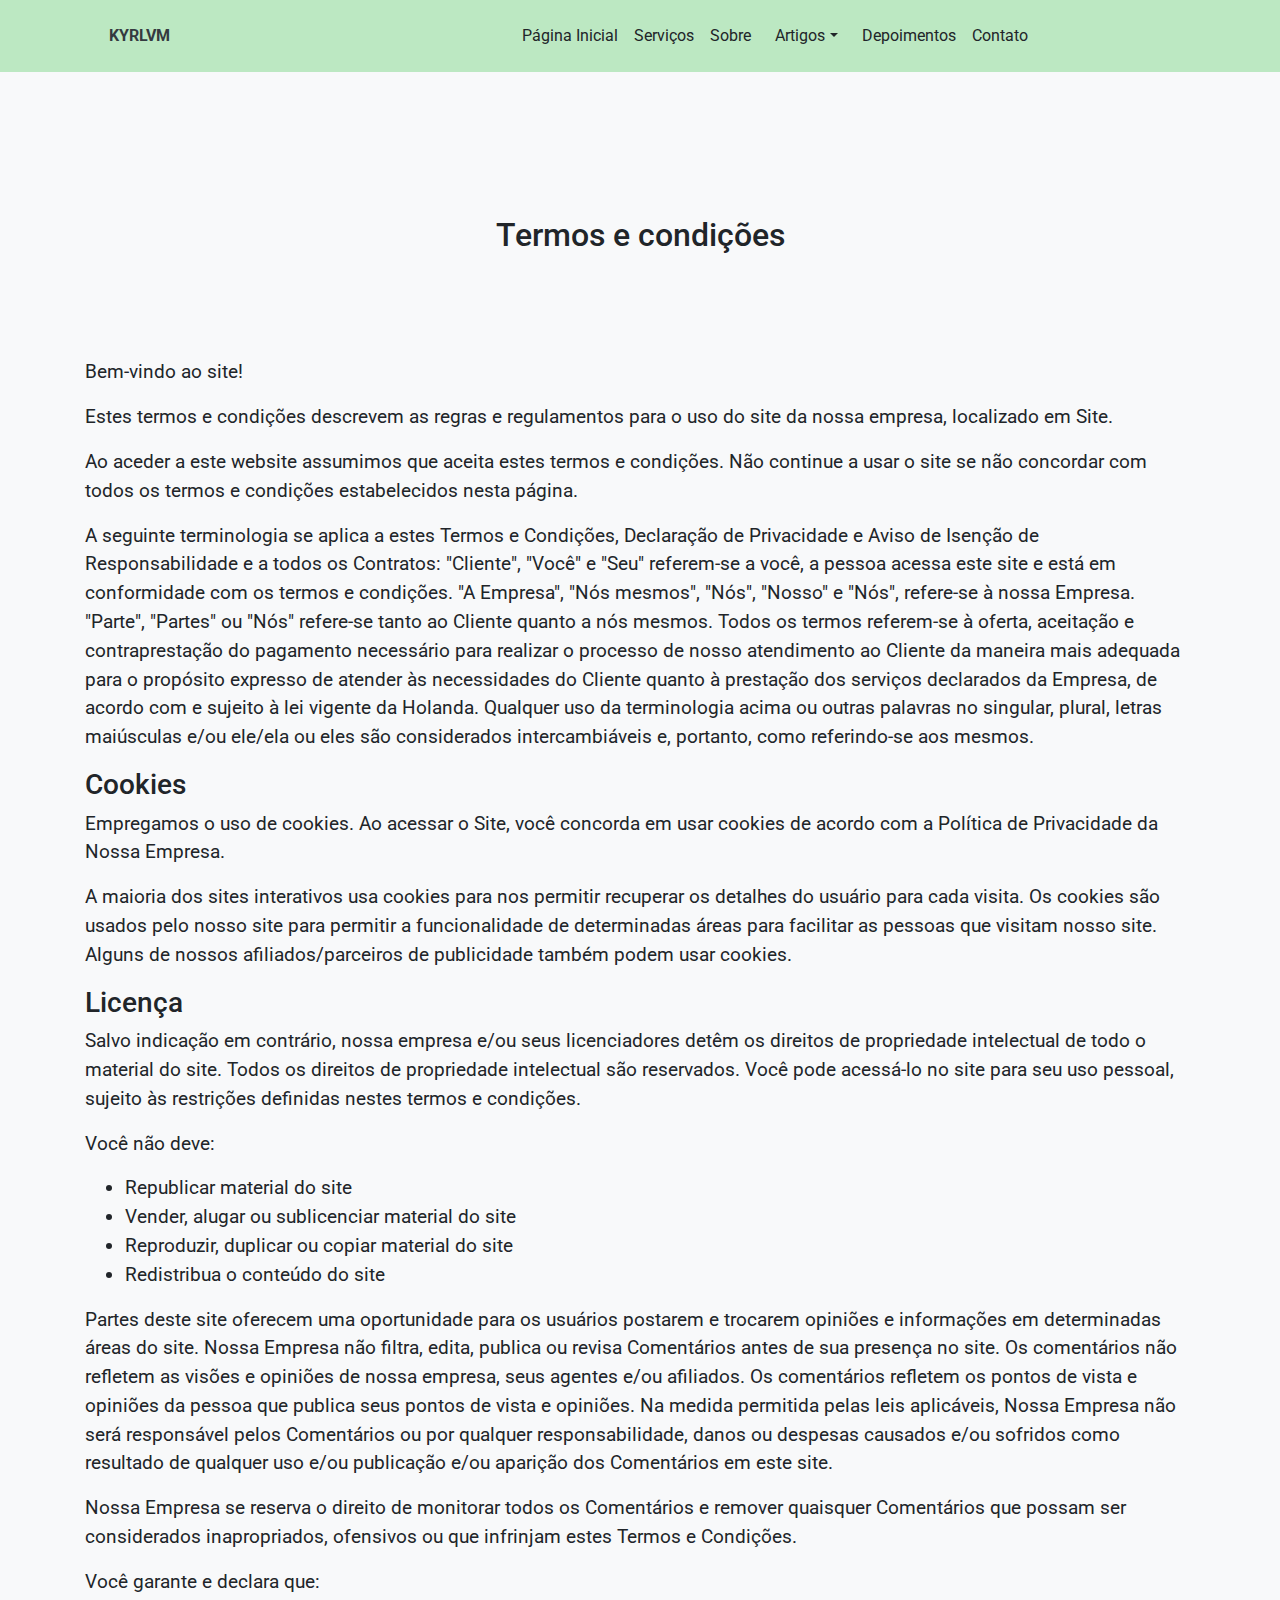
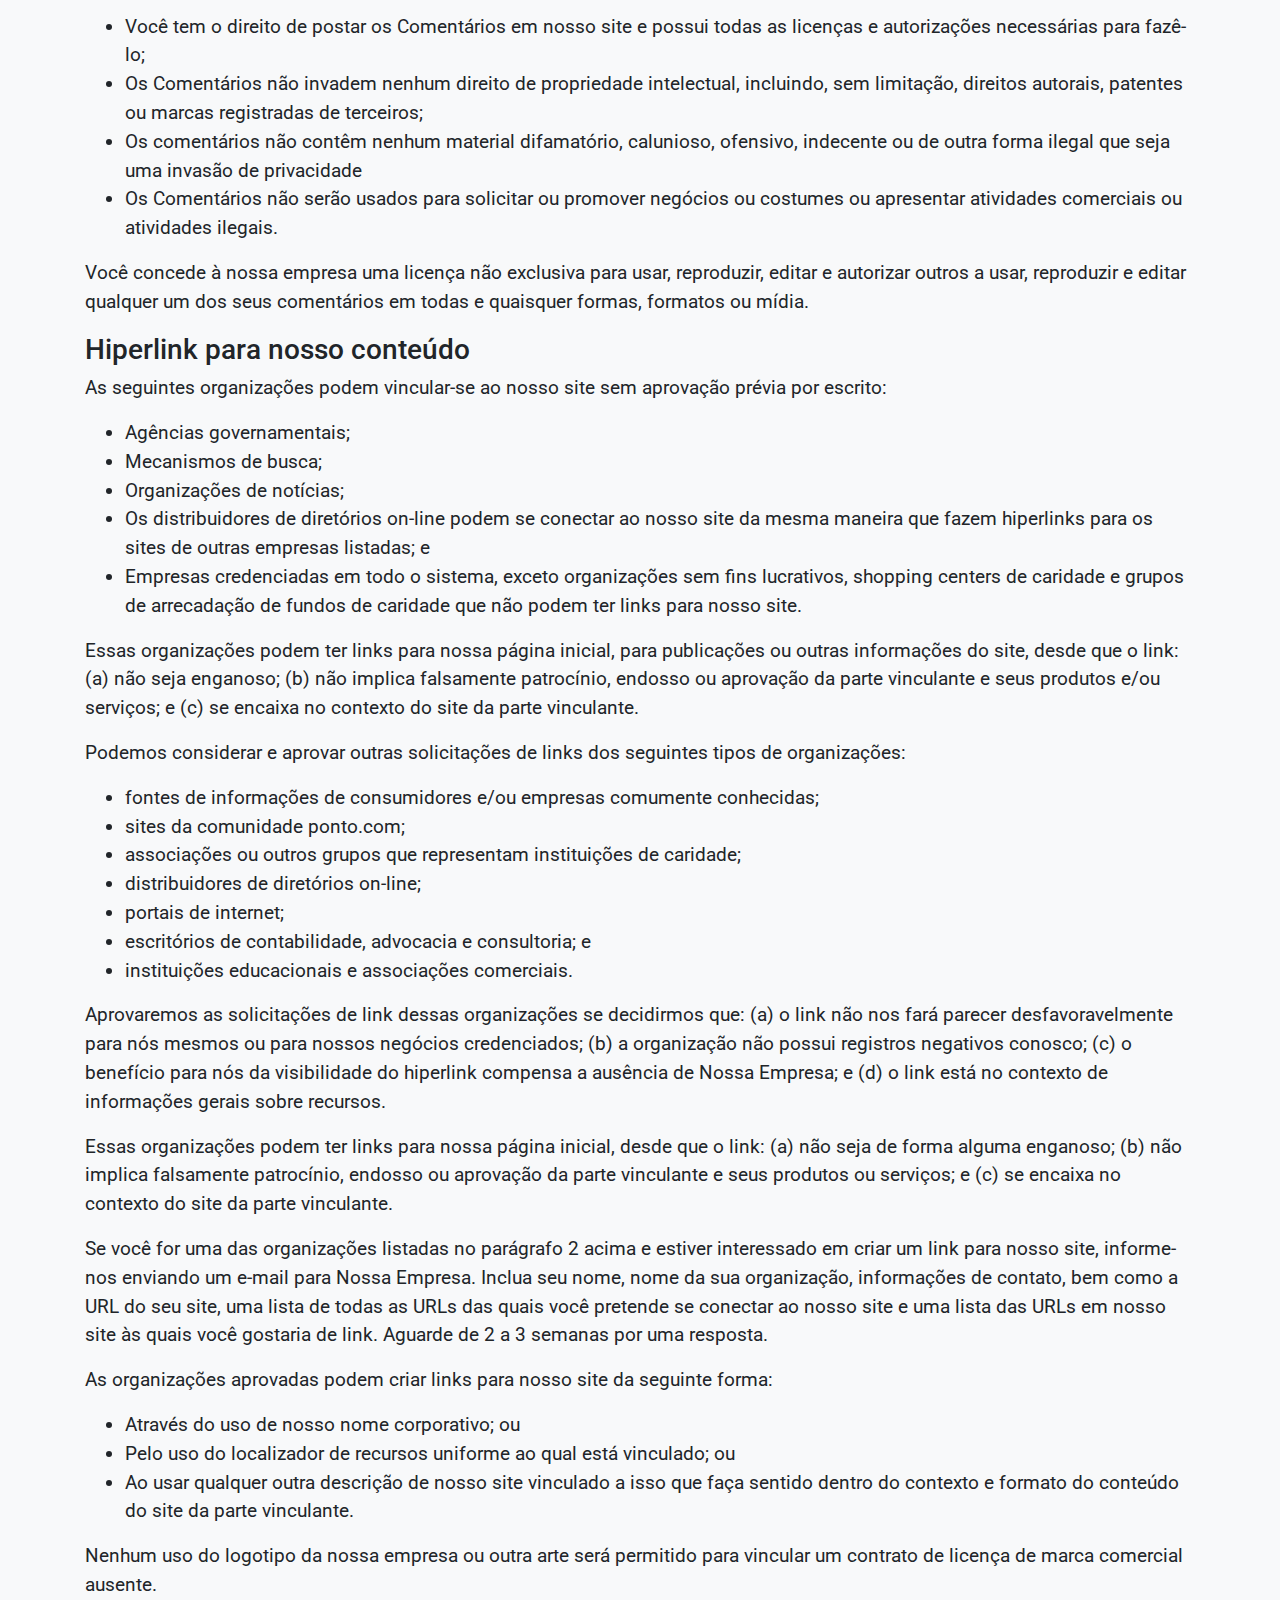
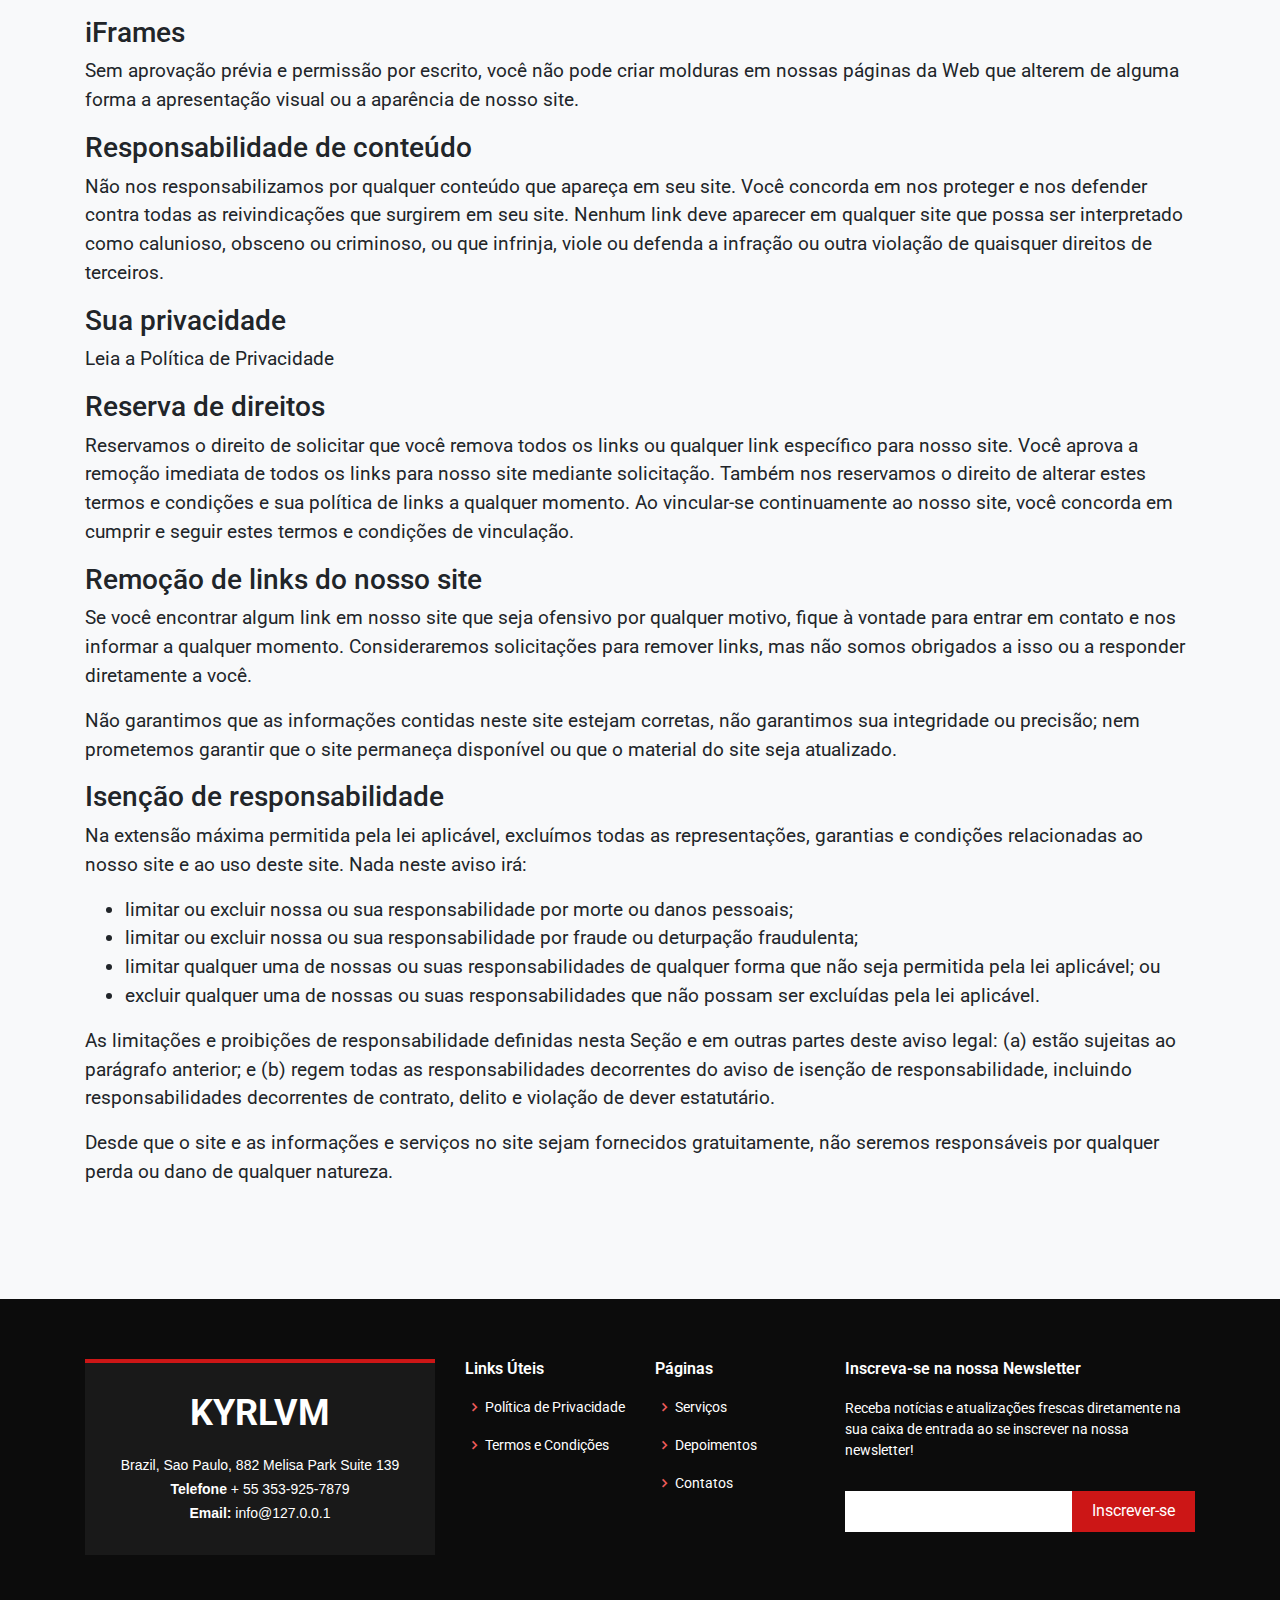
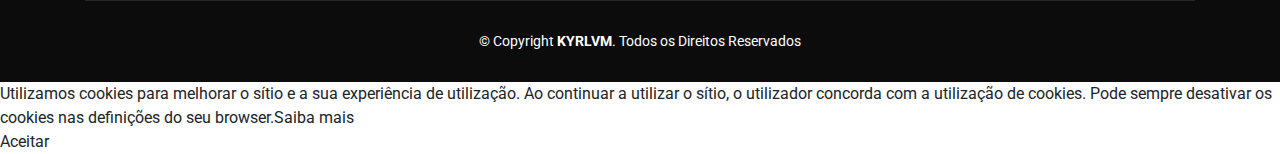
<file: terms.html>
<!DOCTYPE html>
<html lang="pt">
    <head>
        <meta charset="utf-8" />
        <meta name="viewport" content="width=device-width, initial-scale=1" />

        <meta name="keywords" content="fotografia, fotos, câmera, imagens, galeria, fotógrafo, arte, retrato, paisagem, preto e branco, colorido, criatividade, composição, luz, sombra, foco, profundidade de campo, exposição" />
        <meta name="description" content="Website de fotografia profissional que oferece serviços de fotografia de retrato, casamento, eventos e comercial. Explore nosso portfólio e entre em contato para capturar momentos especiais com qualidade e criatividade." />

        <title>Termos e condições | Capturando momentos únicos</title>

        <link rel="stylesheet" href="bootstrap.min.css" />
        <link rel="stylesheet" href="styles.css" />
        <link rel="stylesheet" href="font-awesome.min.css" />
        <link rel='stylesheet' href='boxicons.min.css'>
        <link rel="stylesheet" href="aos.css">
        <link rel="stylesheet" href="bootstrap-icons.css">
        <link rel="stylesheet" href="swiper-bundle.min.css" />
    </head>
    <body>
    
    <header id="lpvtozit" class="justify-content-md-between py-3">
       <div class="container">
           <div class="row d-flex flex-wrap align-items-center justify-content-center ">
               <div class="col-3">
                   <a href="/" class="col-md-3 mb-2 mb-md-0 text-dark text-decoration-none">
                      <i class="fa "></i>
                       <strong>KYRLVM</strong>
                   </a>
               </div>
               <div class="col">
                   <ul class="nav col-12 col-md-auto mb-2 justify-content-center mb-md-0">
                       <li><a href="index.html" class="nav-link px-2 link-secondary">Página Inicial</a></li>
                       <li><a href="services.html" class="nav-link px-2">Serviços</a></li>
                       <li><a href="#about" class="nav-link px-2">Sobre</a></li>
                       <li class="nav-item dropdown">
                           <a class="nav-link dropdown-toggle" href="#" id="dropdown01" data-bs-toggle="dropdown" aria-haspopup="true" aria-expanded="false"
                               >Artigos</a
                           >
                           <div class="dropdown-menu" aria-labelledby="dropdown01">
                               <a class="dropdown-item" href="cameras-de-seguranca3-protecao-e-tecnologia-avancada-para-sua-empresa.html">Câmeras de Segurança: Proteção e Tecnologia Avançada para sua Empresa</a>
                               <a class="dropdown-item" href="explorando-o-contraste3-a-beleza-do-preto-e-branco-com-a-kyrlvm.html">Explorando o Contraste: A Beleza do Preto e Branco com a KYRLVM</a>
                           </div>
                       </li>
                       <li><a href="reviews.html" class="nav-link px-2">Depoimentos</a></li>
                       <li><a href="contact.html" class="nav-link px-2">Contato</a></li>
                   </ul>
               </div>
           </div>
       </div>
   </header>

<main>



<section id="about" class="mjyznwhr bg-light py-5">
    <div class="container pt-5">
        <h2 class="text-center py-5">Termos e condições</h2>
        <div class="py-5"><p>Bem-vindo ao site!</p>

<p>Estes termos e condições descrevem as regras e regulamentos para o uso do site da nossa empresa, localizado em Site.</p>

<p>Ao aceder a este website assumimos que aceita estes termos e condições. Não continue a usar o site se não concordar com todos os termos e condições estabelecidos nesta página.</p>

<p>A seguinte terminologia se aplica a estes Termos e Condições, Declaração de Privacidade e Aviso de Isenção de Responsabilidade e a todos os Contratos: "Cliente", "Você" e "Seu" referem-se a você, a pessoa acessa este site e está em conformidade com os termos e condições. "A Empresa", "Nós mesmos", "Nós", "Nosso" e "Nós", refere-se à nossa Empresa. "Parte", "Partes" ou "Nós" refere-se tanto ao Cliente quanto a nós mesmos. Todos os termos referem-se à oferta, aceitação e contraprestação do pagamento necessário para realizar o processo de nosso atendimento ao Cliente da maneira mais adequada para o propósito expresso de atender às necessidades do Cliente quanto à prestação dos serviços declarados da Empresa, de acordo com e sujeito à lei vigente da Holanda. Qualquer uso da terminologia acima ou outras palavras no singular, plural, letras maiúsculas e/ou ele/ela ou eles são considerados intercambiáveis e, portanto, como referindo-se aos mesmos.</p>

<h3>Cookies</h3>

<p>Empregamos o uso de cookies. Ao acessar o Site, você concorda em usar cookies de acordo com a Política de Privacidade da Nossa Empresa. </p>

<p>A maioria dos sites interativos usa cookies para nos permitir recuperar os detalhes do usuário para cada visita. Os cookies são usados pelo nosso site para permitir a funcionalidade de determinadas áreas para facilitar as pessoas que visitam nosso site. Alguns de nossos afiliados/parceiros de publicidade também podem usar cookies.</p>

<h3>Licença</h3>

<p>Salvo indicação em contrário, nossa empresa e/ou seus licenciadores detêm os direitos de propriedade intelectual de todo o material do site. Todos os direitos de propriedade intelectual são reservados. Você pode acessá-lo no site para seu uso pessoal, sujeito às restrições definidas nestes termos e condições.</p>

<p>Você não deve:</p>
<ul>
<li>Republicar material do site</li>
<li>Vender, alugar ou sublicenciar material do site</li>
<li>Reproduzir, duplicar ou copiar material do site</li>
<li>Redistribua o conteúdo do site</li>
</ul>

<p>Partes deste site oferecem uma oportunidade para os usuários postarem e trocarem opiniões e informações em determinadas áreas do site. Nossa Empresa não filtra, edita, publica ou revisa Comentários antes de sua presença no site. Os comentários não refletem as visões e opiniões de nossa empresa, seus agentes e/ou afiliados. Os comentários refletem os pontos de vista e opiniões da pessoa que publica seus pontos de vista e opiniões. Na medida permitida pelas leis aplicáveis, Nossa Empresa não será responsável pelos Comentários ou por qualquer responsabilidade, danos ou despesas causados e/ou sofridos como resultado de qualquer uso e/ou publicação e/ou aparição dos Comentários em este site.</p>

<p>Nossa Empresa se reserva o direito de monitorar todos os Comentários e remover quaisquer Comentários que possam ser considerados inapropriados, ofensivos ou que infrinjam estes Termos e Condições.</p>

<p>Você garante e declara que:</p>

<ul>
<li>Você tem o direito de postar os Comentários em nosso site e possui todas as licenças e autorizações necessárias para fazê-lo;</li>
<li>Os Comentários não invadem nenhum direito de propriedade intelectual, incluindo, sem limitação, direitos autorais, patentes ou marcas registradas de terceiros;</li>
<li>Os comentários não contêm nenhum material difamatório, calunioso, ofensivo, indecente ou de outra forma ilegal que seja uma invasão de privacidade</li>
<li>Os Comentários não serão usados para solicitar ou promover negócios ou costumes ou apresentar atividades comerciais ou atividades ilegais.</li>
</ul>

<p>Você concede à nossa empresa uma licença não exclusiva para usar, reproduzir, editar e autorizar outros a usar, reproduzir e editar qualquer um dos seus comentários em todas e quaisquer formas, formatos ou mídia.</p>

<h3>Hiperlink para nosso conteúdo</h3>

<p>As seguintes organizações podem vincular-se ao nosso site sem aprovação prévia por escrito:</p>

<ul>
<li>Agências governamentais;</li>
<li>Mecanismos de busca;</li>
<li>Organizações de notícias;</li>
<li>Os distribuidores de diretórios on-line podem se conectar ao nosso site da mesma maneira que fazem hiperlinks para os sites de outras empresas listadas; e</li>
<li>Empresas credenciadas em todo o sistema, exceto organizações sem fins lucrativos, shopping centers de caridade e grupos de arrecadação de fundos de caridade que não podem ter links para nosso site.</li>
</ul>

<p>Essas organizações podem ter links para nossa página inicial, para publicações ou outras informações do site, desde que o link: (a) não seja enganoso; (b) não implica falsamente patrocínio, endosso ou aprovação da parte vinculante e seus produtos e/ou serviços; e (c) se encaixa no contexto do site da parte vinculante.</p>

<p>Podemos considerar e aprovar outras solicitações de links dos seguintes tipos de organizações:</p>

<ul>
<li>fontes de informações de consumidores e/ou empresas comumente conhecidas;</li>
<li>sites da comunidade ponto.com;</li>
<li>associações ou outros grupos que representam instituições de caridade;</li>
<li>distribuidores de diretórios on-line;</li>
<li>portais de internet;</li>
<li>escritórios de contabilidade, advocacia e consultoria; e</li>
<li>instituições educacionais e associações comerciais.</li>
</ul>

<p>Aprovaremos as solicitações de link dessas organizações se decidirmos que: (a) o link não nos fará parecer desfavoravelmente para nós mesmos ou para nossos negócios credenciados; (b) a organização não possui registros negativos conosco; (c) o benefício para nós da visibilidade do hiperlink compensa a ausência de Nossa Empresa; e (d) o link está no contexto de informações gerais sobre recursos.</p>

<p>Essas organizações podem ter links para nossa página inicial, desde que o link: (a) não seja de forma alguma enganoso; (b) não implica falsamente patrocínio, endosso ou aprovação da parte vinculante e seus produtos ou serviços; e (c) se encaixa no contexto do site da parte vinculante.</p>

<p>Se você for uma das organizações listadas no parágrafo 2 acima e estiver interessado em criar um link para nosso site, informe-nos enviando um e-mail para Nossa Empresa. Inclua seu nome, nome da sua organização, informações de contato, bem como a URL do seu site, uma lista de todas as URLs das quais você pretende se conectar ao nosso site e uma lista das URLs em nosso site às quais você gostaria de link. Aguarde de 2 a 3 semanas por uma resposta.</p>

<p>As organizações aprovadas podem criar links para nosso site da seguinte forma:</p>

<ul>
<li>Através do uso de nosso nome corporativo; ou</li>
<li>Pelo uso do localizador de recursos uniforme ao qual está vinculado; ou</li>
<li>Ao usar qualquer outra descrição de nosso site vinculado a isso que faça sentido dentro do contexto e formato do conteúdo do site da parte vinculante.</li>
</ul>

<p>Nenhum uso do logotipo da nossa empresa ou outra arte será permitido para vincular um contrato de licença de marca comercial ausente.</p>

<h3>iFrames</h3>

<p>Sem aprovação prévia e permissão por escrito, você não pode criar molduras em nossas páginas da Web que alterem de alguma forma a apresentação visual ou a aparência de nosso site.</p>

<h3>Responsabilidade de conteúdo</h3>

<p>Não nos responsabilizamos por qualquer conteúdo que apareça em seu site. Você concorda em nos proteger e nos defender contra todas as reivindicações que surgirem em seu site. Nenhum link deve aparecer em qualquer site que possa ser interpretado como calunioso, obsceno ou criminoso, ou que infrinja, viole ou defenda a infração ou outra violação de quaisquer direitos de terceiros.</p>

<h3>Sua privacidade</h3>

<p>Leia a Política de Privacidade</p>

<h3>Reserva de direitos</h3>

<p>Reservamos o direito de solicitar que você remova todos os links ou qualquer link específico para nosso site. Você aprova a remoção imediata de todos os links para nosso site mediante solicitação. Também nos reservamos o direito de alterar estes termos e condições e sua política de links a qualquer momento. Ao vincular-se continuamente ao nosso site, você concorda em cumprir e seguir estes termos e condições de vinculação.</p>

<h3>Remoção de links do nosso site</h3>

<p>Se você encontrar algum link em nosso site que seja ofensivo por qualquer motivo, fique à vontade para entrar em contato e nos informar a qualquer momento. Consideraremos solicitações para remover links, mas não somos obrigados a isso ou a responder diretamente a você.</p>

<p>Não garantimos que as informações contidas neste site estejam corretas, não garantimos sua integridade ou precisão; nem prometemos garantir que o site permaneça disponível ou que o material do site seja atualizado.</p>

<h3>Isenção de responsabilidade</h3>

<p>Na extensão máxima permitida pela lei aplicável, excluímos todas as representações, garantias e condições relacionadas ao nosso site e ao uso deste site. Nada neste aviso irá:</p>

<ul>
<li>limitar ou excluir nossa ou sua responsabilidade por morte ou danos pessoais;</li>
<li>limitar ou excluir nossa ou sua responsabilidade por fraude ou deturpação fraudulenta;</li>
<li>limitar qualquer uma de nossas ou suas responsabilidades de qualquer forma que não seja permitida pela lei aplicável; ou</li>
<li>excluir qualquer uma de nossas ou suas responsabilidades que não possam ser excluídas pela lei aplicável.</li>
</ul>

<p>As limitações e proibições de responsabilidade definidas nesta Seção e em outras partes deste aviso legal: (a) estão sujeitas ao parágrafo anterior; e (b) regem todas as responsabilidades decorrentes do aviso de isenção de responsabilidade, incluindo responsabilidades decorrentes de contrato, delito e violação de dever estatutário.</p>

<p>Desde que o site e as informações e serviços no site sejam fornecidos gratuitamente, não seremos responsáveis por qualquer perda ou dano de qualquer natureza.</p>
</div>
    </div>
</section>






</main>
<footer id="footer" class="hmoybmy">
    <div class="footer-top">
        <div class="container">
            <div class="row">
                <div class="col-lg-4 col-md-6">
                    <div class="footer-info">
                        <h3>KYRLVM</h3>
                        <p>
                            Brazil, Sao Paulo, 882 Melisa Park Suite 139<br />
                            <strong>Telefone</strong> <a href="tel:55 353-925-7879">+ 55 353-925-7879</a><br />
                            <strong>Email:</strong> <span class="email-text"></span><br />
                        </p>
                    </div>
                </div>

                <div class="col-lg-2 col-md-6 footer-links">
                    <h4>Links Úteis</h4>
                    <ul>
                        <li><i class="bx bx-chevron-right"></i> <a href="policy.html">Política de Privacidade</a></li>
                        <li><i class="bx bx-chevron-right"></i> <a href="terms.html">Termos e Condições</a></li>
                    </ul>
                </div>

                <div class="col-lg-2 col-md-6 footer-links">
                    <h4>Páginas</h4>
                    <ul>
                        <li><i class="bx bx-chevron-right"></i> <a href="services.html">Serviços</a></li>
                        <li><i class="bx bx-chevron-right"></i> <a href="reviews.html">Depoimentos</a></li>
                        <li><i class="bx bx-chevron-right"></i> <a href="contact.html">Contatos</a></li>
                    </ul>
                </div>

                <div class="col-lg-4 col-md-6 footer-newsletter">
                    <h4>Inscreva-se na nossa Newsletter</h4>
                    <p>Receba notícias e atualizações frescas diretamente na sua caixa de entrada ao se inscrever na nossa newsletter!</p>
                    <form action="/order.php" method="post"><input type="email" name="email" /><input type="submit" value="Inscrever-se" /></form>
                </div>
            </div>
        </div>
    </div>

    <div class="container">
        <div class="copyright">
            &copy; Copyright <strong><span>KYRLVM</span></strong
            >. Todos os Direitos Reservados
        </div>
    </div>
</footer>



    <script type="text/javascript" src="popper.js"></script><script> window.start.init({Palette:"palette1",Mode:"banner bottom",Time:"0", Message: 'Utilizamos cookies para melhorar o sítio e a sua experiência de utilização. Ao continuar a utilizar o sítio, o utilizador concorda com a utilização de cookies. Pode sempre desativar os cookies nas definições do seu browser.', ButtonText: 'Aceitar', LinkText: 'Saiba mais'})</script>
        
    <script src="https://code.jquery.com/jquery-3.2.1.slim.min.js"></script>
    <script src="popper.min.js"></script>
    <script src="bootstrap.min.js"></script>
    <script src="aos.js"></script>
    <script src="swiper-bundle.min.js"></script>
    <script src="script.js"></script>

    <script>AOS.init();</script>
    </body>
</html>
</file>
<file: styles.css>
@import url(//fonts.googleapis.com/css?family=Roboto:300,400,500);

body {
    font-family: "Roboto", sans-serif;
}

a {
    color: inherit;
    text-decoration: none;
}

a:visited {
    color: inherit;
}

i.fa {
    margin-right: 5px;
}

header {
    background-color: #20b4364d;
}

#about {
    font-size: 1.2rem;
}

@media only screen and (max-width: 600px) {
    .features-img {
        width: 300px;
    }
}

@media only screen and (max-width: 450px) {
    .features-img {
        width: 200px;
    }
}
@media screen and (max-width: 768px) {
[data-aos-delay] {
    transition-delay: 0 !important;
}
}
#hero img {
    max-width: 100% !important;
    max-height: 100% !important;
}
#hero {
    color: #000;
    position: relative;
    background-image: url('image-background.png');
    background-repeat: no-repeat;
    background-position: 50% 0;
    background-size: cover;
    max-width: 100vw !important;
    height: 100vh !important;
}

#hero::before {
  content: "";
  position: absolute;
  top: 0;
  left: 0;
  background-color: rgba(255, 255, 255, 0.3);
}
/*--------------------------------------------------------------
# About Video
--------------------------------------------------------------*/
.about-video .content {
font-size: 15px;
}

.about-video .content h3 {
font-weight: 700;
font-size: 24px;
color: #124265;
}

.about-video .content ul {
list-style: none;
padding: 0;
}

.about-video .content ul li {
padding-bottom: 10px;
padding-left: 28px;
position: relative;
}

.about-video .content ul i {
font-size: 24px;
color: #2487ce;
position: absolute;
left: 0;
top: -2px;
}

.about-video .content p:last-child {
margin-bottom: 0;
}

@keyframes pulsate-btn {
0% {
    transform: scale(0.6, 0.6);
    opacity: 1;
}

100% {
    transform: scale(1, 1);
    opacity: 0;
}
}
.team .member {
text-align: center;
margin-bottom: 20px;
box-shadow: 0px 0px 12px 0px rgba(0, 0, 0, 0.1);
padding: 30px 20px;
background: #fff;
}

.team .member img {
max-width: 60%;
border-radius: 50%;
margin: 0 0 30px 0;
}

.team .member h4 {
font-weight: 700;
margin-bottom: 2px;
font-size: 18px;
}

.team .member span {
font-style: italic;
display: block;
font-size: 13px;
}

.team .member p {
padding-top: 10px;
font-size: 14px;
font-style: italic;
color: #aaaaaa;
}

.team .member .social {
margin-top: 15px;
}

.team .member .social a {
color: #919191;
transition: 0.3s;
}

.team .member .social a:hover {
color: #cc1616;
}

.team .member .social i {
font-size: 18px;
margin: 0 2px;
}
/*--------------------------------------------------------------
# Our Services Section
--------------------------------------------------------------*/
.services {
padding: 60px 0;
}

.services .service-item {
padding: 40px;
background: #fff;
height: 100%;
border-radius: 10px;
}

.services .service-item .icon {
width: 48px;
height: 48px;
position: relative;
margin-bottom: 50px;
}

.services .service-item .icon i {
color: var(--color-default);
font-size: 56px;
transition: ease-in-out 0.3s;
z-index: 2;
position: relative;
}

.services .service-item .icon:before {
position: absolute;
content: "";
height: 100%;
width: 100%;
background: #eeeeee;
border-radius: 50px;
z-index: 1;
top: 10px;
right: -20px;
transition: 0.3s;
}

.services .service-item h3 {
color: var(--color-default);
font-weight: 700;
margin: 0 0 20px 0;
padding-bottom: 8px;
font-size: 22px;
position: relative;
display: inline-block;
border-bottom: 4px solid #eeeeee;
transition: 0.3s;
}

.services .service-item p {
line-height: 24px;
font-size: 14px;
margin-bottom: 0;
}

.services .service-item .readmore {
margin-top: 15px;
display: inline-block;
color: var(--color-primary);
}

.services .service-item:hover .icon:before {
background: #00b6a1;
}

.services .service-item:hover h3 {
border-color: var(--color-primary);
}
/* Faq Section - Home Page
------------------------------*/
.faq .content h3 {
  font-weight: 400;
  font-size: 34px;
}

.faq .content p {
  font-size: 15px;
  color: rgba(var(--default-color-rgb), 0.7);
}

.faq .faq-container .faq-item {
  position: relative;
  padding: 20px;
  margin-bottom: 20px;
  box-shadow: 0px 5px 25px 0px rgba(var(--default-color-rgb), 0.1);
  overflow: hidden;
}

.faq .faq-container .faq-item:last-child {
  margin-bottom: 0;
}

.faq .faq-container .faq-item h3 {
  font-weight: 600;
  font-size: 18px;
  line-height: 24px;
  margin: 0 30px 0 0;
  transition: 0.3s;
  cursor: pointer;
  display: flex;
  align-items: flex-start;
}

.faq .faq-container .faq-item h3 .num {
  color: var(--accent-color);
  padding-right: 5px;
}

.faq .faq-container .faq-item h3:hover {
  color: var(--accent-color);
}

.faq .faq-container .faq-item .faq-content {
  display: grid;
  grid-template-rows: 0fr;
  transition: 0.3s ease-in-out;
  visibility: hidden;
  opacity: 0;
}

.faq .faq-container .faq-item .faq-content p {
  margin-bottom: 0;
  overflow: hidden;
}

.faq .faq-container .faq-item .faq-toggle {
  position: absolute;
  top: 20px;
  right: 20px;
  font-size: 16px;
  line-height: 0;
  transition: 0.3s;
  cursor: pointer;
}

.faq .faq-container .faq-item .faq-toggle:hover {
  color: var(--accent-color);
}

.faq .faq-container .faq-active h3 {
  color: var(--accent-color);
}

.faq .faq-container .faq-active .faq-content {
  grid-template-rows: 1fr;
  visibility: visible;
  opacity: 1;
  padding-top: 10px;
}

.faq .faq-container .faq-active .faq-toggle {
  transform: rotate(90deg);
  color: var(--accent-color);
}
#footer {
background: #0c0c0c;
padding: 0 0 30px 0;
color: #fff;
font-size: 14px;
}

#footer .footer-top {
padding: 60px 0 30px 0;
}

#footer .footer-top .footer-info {
margin-bottom: 15px;
background: #191919;
color: #fff;
border-top: 4px solid #cc1616;
text-align: center;
padding: 30px 20px;
}

#footer .footer-top .footer-info h3 {
font-size: 36px;
margin: 0 0 20px 0;
padding: 2px 0 2px 0;
line-height: 1;
font-weight: 700;
}

#footer .footer-top .footer-info p {
font-size: 14px;
line-height: 24px;
margin-bottom: 0;
font-family: "Raleway", sans-serif;
}

#footer .footer-top .social-links a {
font-size: 18px;
display: inline-block;
background: #262626;
color: #fff;
line-height: 1;
padding: 8px 0;
margin-right: 4px;
border-radius: 50%;
text-align: center;
width: 36px;
height: 36px;
transition: 0.3s;
}

#footer .footer-top .social-links a:hover {
background: #cc1616;
color: #fff;
text-decoration: none;
}

#footer .footer-top h4 {
font-size: 16px;
font-weight: 600;
color: #fff;
position: relative;
padding-bottom: 12px;
}

#footer .footer-top .footer-links {
margin-bottom: 30px;
}

#footer .footer-top .footer-links ul {
list-style: none;
padding: 0;
margin: 0;
}

#footer .footer-top .footer-links ul i {
padding-right: 2px;
color: #ed5b5b;
font-size: 18px;
line-height: 1;
}

#footer .footer-top .footer-links ul li {
padding: 10px 0;
display: flex;
align-items: center;
}

#footer .footer-top .footer-links ul li:first-child {
padding-top: 0;
}

#footer .footer-top .footer-links ul a {
color: #fff;
transition: 0.3s;
display: inline-block;
line-height: 1;
}

#footer .footer-top .footer-links ul a:hover {
color: #eb4444;
}

#footer .footer-top .footer-newsletter form {
margin-top: 30px;
background: #fff;
padding: 6px 10px;
position: relative;
border-radius: 4;
}

#footer .footer-top .footer-newsletter form input[type=email] {
border: 0;
padding: 4px;
width: calc(100% - 110px);
}

#footer .footer-top .footer-newsletter form input[type=submit] {
position: absolute;
top: 0;
right: 0;
bottom: 0;
border: 0;
background: none;
font-size: 16px;
padding: 0 20px;
background: #cc1616;
color: #fff;
transition: 0.3s;
border-radius: 4;
}

#footer .footer-top .footer-newsletter form input[type=submit]:hover {
background: #e82d2d;
}

#footer .copyright {
border-top: 1px solid #262626;
text-align: center;
padding-top: 30px;
}

#footer .credits {
padding-top: 5px;
text-align: center;
font-size: 13px;
color: #fff;
}

#footer .credits a {
color: #e82d2d;
}

@media (max-width: 575px) {
#footer .footer-top .footer-info {
    margin: -20px 0 30px 0;
}
}
</file>
